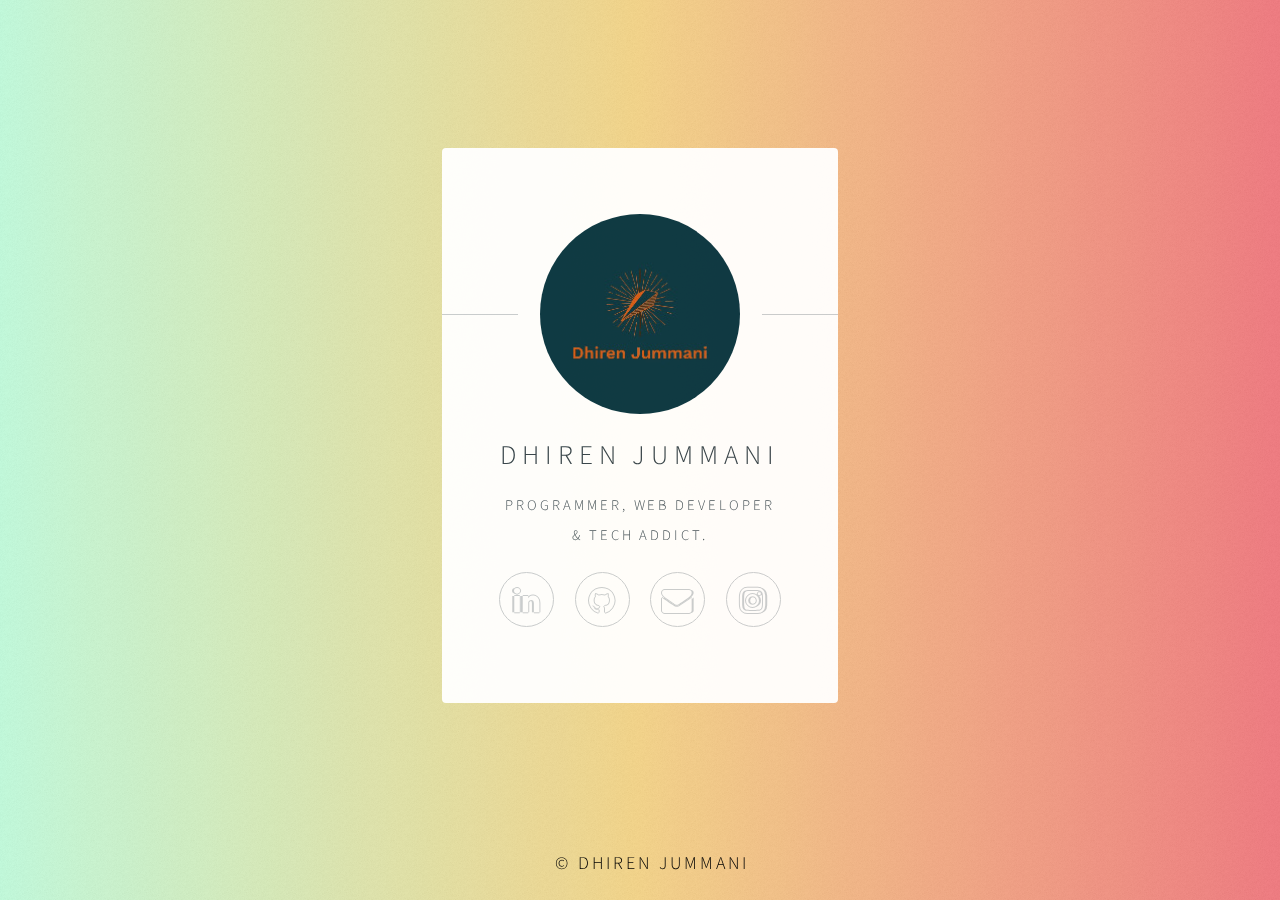
<file: index.html>
<!DOCTYPE HTML>
<html>

<meta http-equiv="content-type" content="text/html;charset=utf-8" />
<head>
<title>Dhiren Jummani</title>
<meta charset="utf-8" />
<meta name="viewport" content="width=device-width, initial-scale=1" />
<!--[if lte IE 8]><script src="assets/js/html5shiv.js"></script><![endif]-->
<link rel="stylesheet" href="assets/css/main.css" />
<!--[if lte IE 9]><link rel="stylesheet" href="assets/css/ie9.css" /><![endif]-->
<!--[if lte IE 8]><link rel="stylesheet" href="assets/css/ie8.css" /><![endif]-->
<noscript><link rel="stylesheet" href="assets/css/noscript.css" /></noscript>
</head>
<body class="is-loading">

<div id="wrapper">

<section id="main">
<header>
<span class="avatar"><img src="images/avatar.jpg" alt="" style="width:200px;height:200px;" /></span>
<h1>Dhiren Jummani</h1>
<p>Programmer, Web Developer <br> & Tech Addict.</p>
</header>
<footer>
<ul class="icons">
	<li><a href="https://in.linkedin.com/in/dhiren-jummani-ab6336114" class="fa-linkedin">LinkedIn</a></li>
	<li><a href="https://github.com/Dhiren003" class="fa-github">Github</a></li>
	<li><a href="mailto:dhiren.jummani.jhd@gmail.com" class="fa-envelope">Email</a></li>
	<li><a href="https://instagram.com/dj_hero_037" class="fa-instagram">Instagram</a></li>
</ul>
</footer>
</section>

<footer id="footer">
<ul class="copyright">
<li style="color: black; font-size: 18px;">&copy; Dhiren Jummani</li>
</ul>
</footer>
</div>

<!--[if lte IE 8]><script src="assets/js/respond.min.js"></script><![endif]-->
<script></script><script>
				if ('addEventListener' in window) {
					window.addEventListener('load', function() { document.body.className = document.body.className.replace(/\bis-loading\b/, ''); });
					document.body.className += (navigator.userAgent.match(/(MSIE|rv:11\.0)/) ? ' is-ie' : '');
				}
			</script>
</body>
</html>
</file>
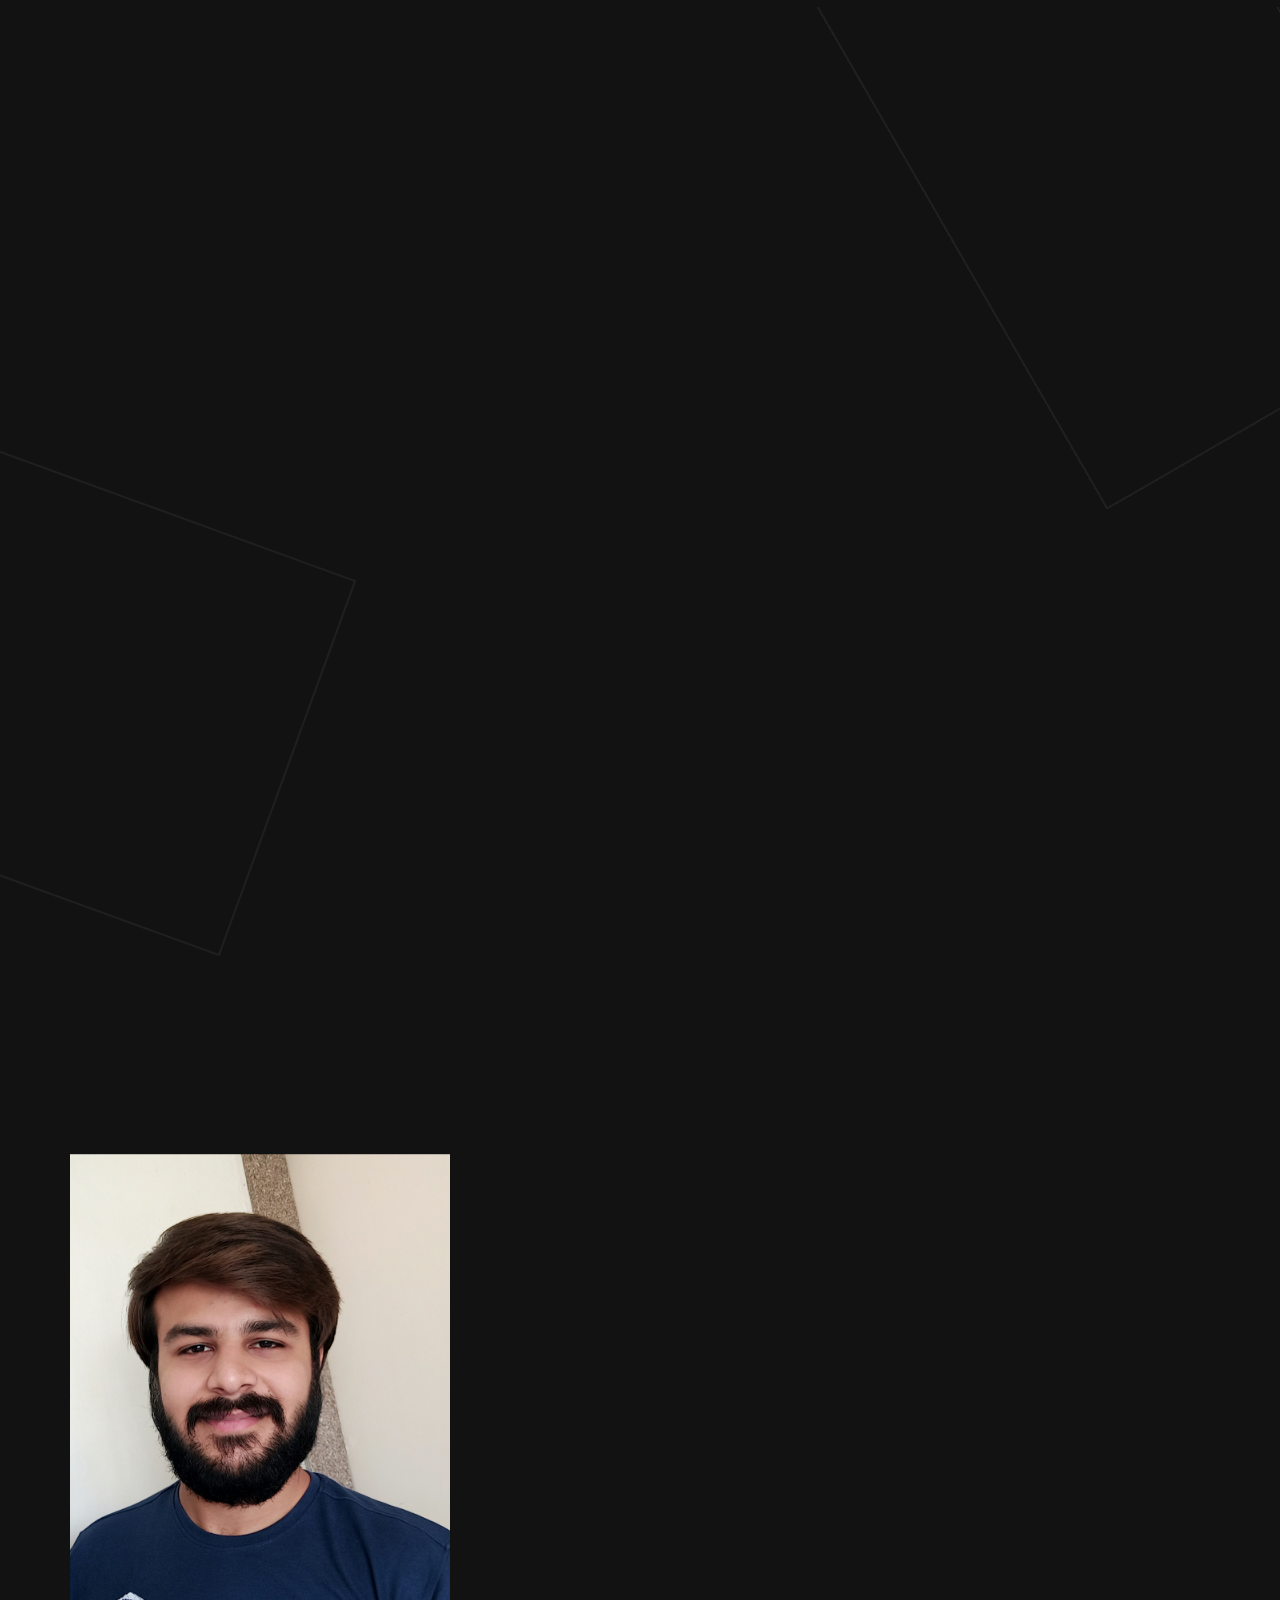
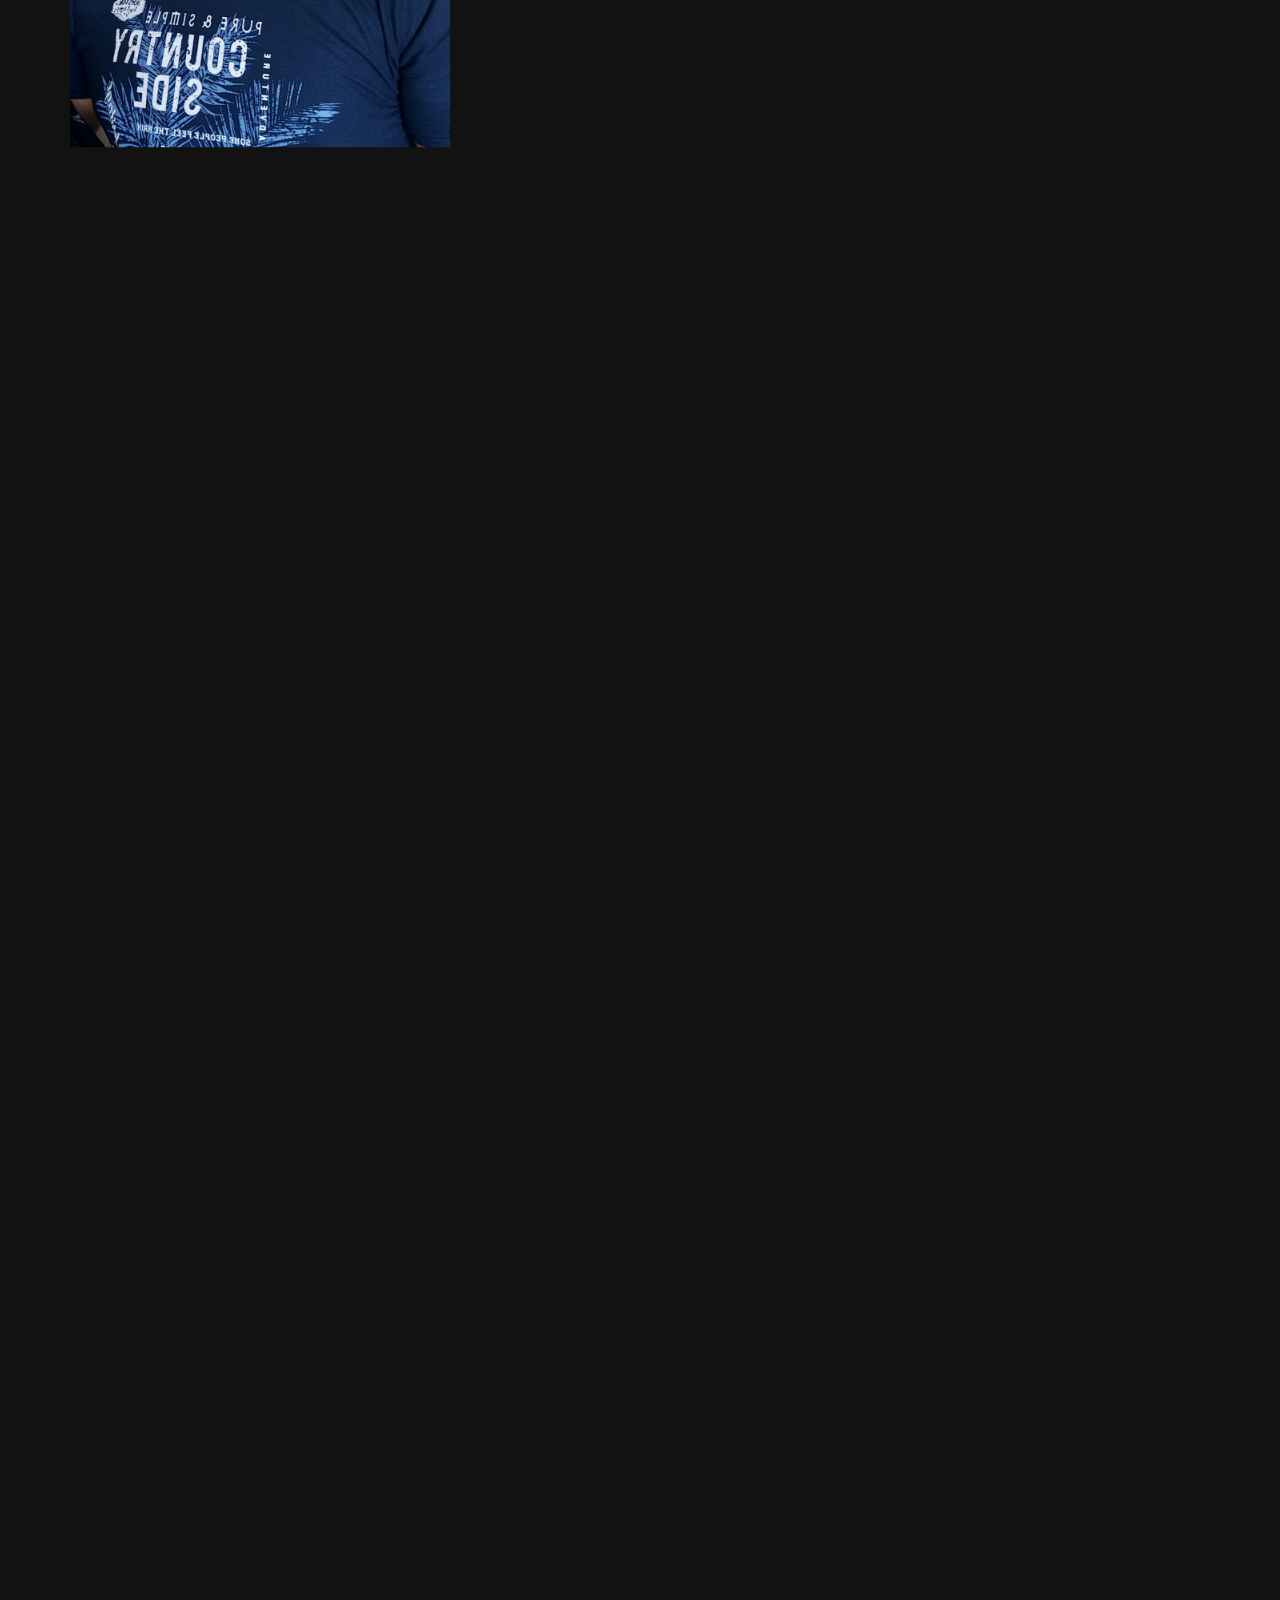
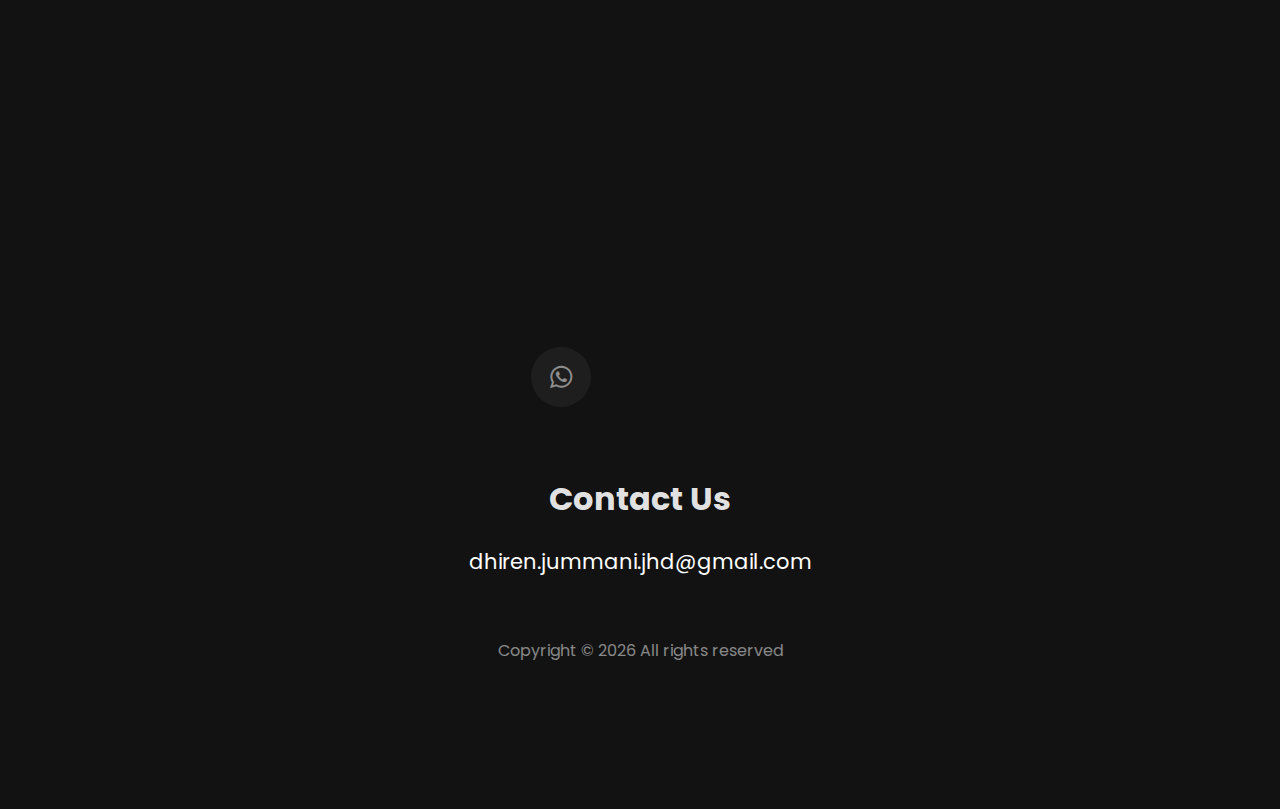
<file: Portfolio/index.html>
<!DOCTYPE html>
<html lang="en">
  <head>
    <title>Home</title>
    <meta charset="utf-8">
    <meta name="viewport" content="width=device-width, initial-scale=1, shrink-to-fit=no">
    <link href="https://fonts.googleapis.com/css?family=Poppins:300,400,700" rel="stylesheet">
    <link rel="stylesheet" href="css/open-iconic-bootstrap.min.css">
    <link rel="stylesheet" href="css/animate.css">
    <link rel="stylesheet" href="css/owl.carousel.min.css">
    <link rel="stylesheet" href="css/owl.theme.default.min.css">
    <link rel="stylesheet" href="css/magnific-popup.css">
    <link rel="stylesheet" href="css/ionicons.min.css">
    <link rel="stylesheet" href="css/bootstrap-datepicker.css">
    <link rel="stylesheet" href="css/jquery.timepicker.css">
    <link rel="stylesheet" href="css/flaticon.css">
    <link rel="stylesheet" href="css/icomoon.css">
    <link rel="stylesheet" href="css/style.css">
  </head>
  <body>

    <div class="KW_progressContainer">
      <div class="KW_progressBar">

      </div>
    </div>
    <div class="page">    
    <div id="colorlib-page">
      <header>
        <div class="container">
          <div class="row">
            <div class="col-md-12">
              <div class="colorlib-navbar-brand">
                <a class="colorlib-logo" href="index.html"><span class="logo-img" style="background-image: url(images/small_dp-min.JPG);"></span>Dhiren Jummani</a>
              </div>
            </div>
          </div>
        </div>
      </header>
    
      <section class="home-slider owl-carousel js-fullheight">
        <div class="slider-item js-fullheight">
          <div class="overlay"></div>
          <div class="container">
            <div class="row slider-text align-items-center text-center justify-content-center" data-scrollax-parent="true">
              <div class="col-md-12 ftco-animate" data-scrollax=" properties: { translateY: '70%' }">
                <p><a href="#" class="scroll">Hello! I'm</a></p>
                <h1 class="mb-3" data-scrollax="properties: { translateY: '30%', opacity: 1.6 }">Dhiren Jummani</h1>
              </div>
            </div>
          </div>
        </div>

        <div class="slider-item js-fullheight">
          <div class="overlay"></div>
          <div class="container">
            <div class="row slider-text align-items-center text-center justify-content-center" data-scrollax-parent="true">
              <div class="col-md-12 ftco-animate" data-scrollax=" properties: { translateY: '70%' }">
                <p><a href="#" class="scroll">I'm from Surat</a></p>
                <h1 class="mb-3" data-scrollax="properties: {translateY: '30%', opacity: 1.6}">A Web Developer</h1>
              </div>
            </div>
          </div>
        </div>
      </section>
      <!-- END slider -->

      <section class="ftco-section about-section">
        <div class="container">
          <div class="row d-flex my-5" data-scrollax-parent="true">
            <div class="col-md-4 author-img" style="background-image: url(images/main_dp-min.JPG);" data-scrollax=" properties: { translateY: '-70%'}"></div>
            <div class="col-md-2"></div>
            <div class="col-md-6 wrap ftco-animate">
              <div class="about-desc">
                <h1 class="bold-text">About</h1>
                <div class="p-5">
                  <h2 class="mb-5">Hi! I'm Dhiren Jummani</h2>
                  <p>Far far away, behind the word mountains, far from the countries Vokalia and Consonantia, there live the blind texts. Separated they live in.</p>
                  <p><a href="DJ_RESUME.pdf" download="DJ_RESUME" target="_blank" class="about-desc1">Checkout my resume</a></p>
                  <ul class="ftco-footer-social list-unstyled mt-4">
                    <li><a href="https://www.github.com/Dhiren003"><span class="icon-github"></span></a></li>
                    <li><a href="https://wa.me/919574708867"><span class="icon-whatsapp"></span></a></li>
                    <li><a href="https://fb.me/Dhiren037"><span class="icon-facebook"></span></a></li>
                    <li><a href="https://www.instagram.com/dj_hero_037"><span class="icon-instagram"></span></a></li>
                    <li><a href="https://www.linkedin.com/in/dhiren-jummani-ab6336114"><span class="icon-linkedin"></span></a></li>
                    <li><a href="https://www.hackerrank.com/DJ_HERO"><span class="icon-h-square"></span></a></li>
                  </ul>
                  <h5>Contact me here!</h5>
                  <p>Email: <a href="mailto:dhiren.jummani.jhd@gmail.com" class="about-desc1">dhiren.jummani.jhd@gmail.com</a></p>
                  <p>Phone: <a href="tel:+91 95747 08867" class="about-desc1">+91 95747 08867</a></p>
                </div>
              </div>
            </div>
          </div>

        		<div class="exp mt-5 ftco-animate">
          			<h2 class="mb-4">Experience</h2>
                <div class="exp-wrap py-4">
          				<div class="desc">
	          				<h4>Web Developer <span> - Solwin Infotech</span> </h4>
	          				<p class="location">Surat</p>
          				</div>
          				<div class="year">
          					<p>2021 - 2024</p>
          				</div>
          			</div>

          			<div class="exp-wrap py-4">
          				<div class="desc">
	          				<h4>Intern <span> - D-Link India Ltd.</span> </h4>
	          				<p class="location">Maharashtra</p>
          				</div>
          				<div class="year">
          					<p>2019 - 2020</p>
          				</div>
          			</div>

          			<div class="exp-wrap py-4">
          				<div class="desc">
	          				<h4>Lead Web Developer <span> - Visvesmruti 2019</span> </h4>
	          				<p class="location">RNGPIT - Bardoli</p>
          				</div>
          				<div class="year">
          					<p>2019 - 2020</p>
          				</div>
          			</div>

          			<div class="exp-wrap py-4">
          				<div class="desc">
	          				<h4>Developer Student Club Community Core Member <span> - DSC RNGPIT</span> </h4>
	          				<p class="location">RNGPIT - Bardoli</p>
          				</div>
          				<div class="year">
          					<p>2019 - 2020</p>
          				</div>
          			</div>
          			
          			<div class="exp-wrap py-4">
          				<div class="desc">
	          				<h4>College Ambassador <span> - IIT Bombay</span> </h4>
	          				<p class="location">RNGPIT - Bardoli</p>
          				</div>
          				<div class="year">
          					<p>2019 - 2020</p>
          				</div>
          			</div>

          			<div class="exp-wrap py-4">
          				<div class="desc">
	          				<h4>Lead Web/App Developer <span> - Visvesmruti 2018</span> </h4>
	          				<p class="location">RNGPIT - Bardoli</p>
          				</div>
          				<div class="year">
          					<p>2018 - 2019</p>
          				</div>
          			</div>
          		<div class="exp mt-5 ftco-animate">
          			<h2 class="mb-4">Education</h2>
          			<div class="exp-wrap py-4">
          				<div class="desc">
	          				<h4>Bacheclor of Engineering in Computer Science<span> - RNGPIT</span> </h4>
	          				<p class="location">Bardoli - Surat</p>
          				</div>
          				<div class="year">
          					<p>2017 - 2020</p>
          				</div>
          			</div>

          			<div class="exp-wrap py-4">
          				<div class="desc">
	          				<h4>Diploma in Computer Engineering<span> - JHDP</span> </h4>
	          				<p class="location">Palsana - Surat</p>
          				</div>
          				<div class="year">
          					<p>2014 - 2017</p>
          				</div>
          			</div>

          			<div class="exp-wrap py-4">
          				<div class="desc">
	          				<h4>SSC (10th Board) <span> - LPSV</span> </h4>
	          				<p class="location">Surat</p>
          				</div>
          				<div class="year">
          					<p>2014 - 2015</p>
          				</div>
          			</div>
          		</div>

          	<div class="row mt-5 flex-column ftco-animate">
          		<div class="col-md-8">
          			<h2 class="mb-4">My Skills</h2>
          		</div>
          					<div class="col-md-6 animate-box">
								<div class="progress-wrap">
									<h4>C/C++</h4>
									<div class="progress">
									 	<div class="progress-bar color-1" role="progressbar" aria-valuenow="75"
									  	aria-valuemin="0" aria-valuemax="100" style="width:75%">
									    <span>75%</span>
									  	</div>
									</div>
								</div>
							</div>

          					<div class="col-md-6 animate-box">
								<div class="progress-wrap">
									<h4>HTML</h4>
									<div class="progress">
									 	<div class="progress-bar color-1" role="progressbar" aria-valuenow="80"
									  	aria-valuemin="0" aria-valuemax="100" style="width:80%">
									    <span>80%</span>
									  	</div>
									</div>
								</div>
							</div>
							<div class="col-md-6 animate-box" data-animate-effect="fadeInRight">
								<div class="progress-wrap">
									<h4>CSS</h4>
									<div class="progress">
									 	<div class="progress-bar color-1" role="progressbar" aria-valuenow="80"
									  	aria-valuemin="0" aria-valuemax="100" style="width:80%">
									    <span>80%</span>
									  	</div>
									</div>
								</div>
							</div>
							<div class="col-md-6 animate-box" data-animate-effect="fadeInRight">
								<div class="progress-wrap">
									<h4>Java</h4>
									<div class="progress">
									 	<div class="progress-bar color-1" role="progressbar" aria-valuenow="60"
									  	aria-valuemin="0" aria-valuemax="100" style="width:60%">
									    <span>60%</span>
									  	</div>
									</div>
								</div>
							</div>
							<div class="col-md-6 animate-box" data-animate-effect="fadeInRight">
								<div class="progress-wrap">
									<h4>SQL</h4>
									<div class="progress">
									 	<div class="progress-bar color-1" role="progressbar" aria-valuenow="75"
									  	aria-valuemin="0" aria-valuemax="100" style="width:75%">
									    <span>75%</span>
									  	</div>
									</div>
								</div>
							</div>
          					<div class="col-md-6 animate-box">
								<div class="progress-wrap">
									<h4>PHP</h4>
									<div class="progress">
									 	<div class="progress-bar color-1" role="progressbar" aria-valuenow="75"
									  	aria-valuemin="0" aria-valuemax="100" style="width:75%">
									    <span>75%</span>
									  	</div>
									</div>
								</div>
							</div>
							<div class="col-md-6 animate-box" data-animate-effect="fadeInRight">
								<div class="progress-wrap">
									<h4>Javascript</h4>
									<div class="progress">
									 	<div class="progress-bar color-1" role="progressbar" aria-valuenow="65"
									  	aria-valuemin="0" aria-valuemax="100" style="width:65%">
									    <span>65%</span>
									  	</div>
									</div>
								</div>
							</div>
              <div class="col-md-6 animate-box">
								<div class="progress-wrap">
									<h4>WordPress</h4>
									<div class="progress">
									 	<div class="progress-bar color-1" role="progressbar" aria-valuenow="80"
									  	aria-valuemin="0" aria-valuemax="100" style="width:80%">
									    <span>80%</span>
									  	</div>
									</div>
								</div>
							</div>
							<div class="col-md-6 animate-box" data-animate-effect="fadeInRight">
								<div class="progress-wrap">
									<h4>Python</h4>
									<div class="progress">
									 	<div class="progress-bar color-1" role="progressbar" aria-valuenow="25"
									  	aria-valuemin="0" aria-valuemax="100" style="width:25%">
									    <span>25%</span>
									  	</div>
									</div>
								</div>
							</div>			
          				</div>
          				<div class="exp mt-5 ftco-animate">
          					<h2 class="mb-4">Certificates</h2>
          					<div class="exp-wrap py-4">
          						<div class="desc">
	          						<h4><a href="https://www.hackerrank.com/certificates/5807df11c9ef">Bascis of SQL</a> <span> - Hackerrank</span> </h4>
          						</div>
          					</div>
          					<div class="exp-wrap py-4">
          						<div class="desc">
	          						<h4><a href="https://www.hackerrank.com/certificates/d513e35c283d">Bascis of Java</a> <span> - Hackerrank</span> </h4>
          						</div>
          					</div>
          					<div class="exp-wrap py-4">
          						<div class="desc">
	          						<h4><a href="https://www.coursera.org/account/accomplishments/verify/W3Q4WREMJXWB">SQL for Data Science</a> <span> - Coursera</span> </h4>
          						</div>
          					</div>
          					<div class="exp-wrap py-4">
          						<div class="desc">
	          						<h4><a href="https://www.eduonix.com/certificate/ba973cfd72">The Developers Guide to Python 3 Programming</a> <span> - Eduonix</span> </h4>
          						</div>
          					</div>
          					<div class="exp-wrap py-4">
          						<div class="desc">
	          						<h4><a href="https://www.coursera.org/account/accomplishments/verify/F5BT9W8P4GSL">Google Cloud Platform Fundamentals: Core Infrastructure</a> <span> - Coursera</span> </h4>
          						</div>
          					</div>
          				</div>
					</div>
      			</div>
      </section>

      <section class="ftco-section">
        <div class="container">
          <div class="row justify-content-center mb-5 pb-5">
            <div class="col-md-7 text-center heading-section ftco-animate">
              <span>What i do</span>
              <h2>My services</h2>
            </div>
          </div>
          <div class="row">
            <div class="col-md-4 d-flex align-self-stretch ftco-animate">
              <div class="media block-6 services p-3 py-4 d-block text-center">
                <div class="icon mb-3"><span class="icon-layers"></span></div>
                <div class="media-body">
                  <h3 class="heading">Web App Design</h3>
                  <h3 class="heading">Responsive Design</h3>
                </div>
              </div>      
            </div>
            <div class="col-md-4 d-flex align-self-stretch ftco-animate">
              <div class="media block-6 services p-3 py-4 d-block text-center">
                <div class="icon mb-3"><span class="icon-gears"></span></div>
                <div class="media-body">
                  <h3 class="heading">Product Strategy</h3>
                  <h3 class="heading">Design Sprints</h3>
                </div>
              </div>      
            </div>
            <div class="col-md-4 d-flex align-self-stretch ftco-animate">
              <div class="media block-6 services p-3 py-4 d-block text-center">
                <div class="icon mb-3"><span class="icon-code"></span></div>
                <div class="media-body">
                  <h3 class="heading">Web Development</h3>
                  <h3 class="heading">User Testing</h3>
                </div>
              </div>    
            </div>
          </div>
        </div>
      </section>

      <section class="ftco-section">
        <div class="container">
          <div class="row justify-content-center mb-5 pb-5">
            <div class="col-md-7 text-center heading-section ftco-animate">
              <span>Portfolio</span>
              <h2>Checkout a few of my works</h2>
            </div>
          </div>
          <div class="row no-gutters">
          	<div class="block-3 d-md-flex ftco-animate" data-scrollax-parent="true">
            <a href="https://femsy.mahendrasharma.co/" class="image d-flex justify-content-center align-items-center" style="background-image: url('images/backend.png'); " data-scrollax=" properties: { translateY: '-30%'}">
              <div class="icon d-flex text-center justify-content-center align-items-center">
                <span class="icon-search"></span>
              </div>
            </a>
            <div class="text">
              <h4 class="subheading">Web Application</h4>
              <h2 class="heading">FEMSY - Fest Management System</h2>
              <p>This Website provides the digital platform for any events like Techfest, Workshops, Hackathons, etc. My Final Year Project..!!</p>
              <p><a href="https://github.com/Dhiren003/">View Project</a></p>
            </div>
          </div>

           <div class="block-3 d-md-flex ftco-animate" data-scrollax-parent="true">
            <a href="https://github.com/Dhiren003/Visvesmruti2019-Backend" class="image order-2 d-flex justify-content-center align-items-center" style="background-image: url('images/backend.png'); " data-scrollax=" properties: { translateY: '-30%'}">
              <div class="icon d-flex text-center justify-content-center align-items-center">
                <span class="icon-search"></span>
              </div>
            </a>
            <div class="text order-1">
              <h4 class="subheading">Web Application</h4>
              <h2 class="heading">VS Backend System</h2>
              <p>The Website consists of VSManage App Back-end and Admin Panel which was developed for Visvesmruti 2019 (Technical Festival) held at our college by DSC RNGPIT. </p>
              <p><a href="https://github.com/Dhiren003/Visvesmruti2019-Backend">View Project</a></p>
            </div>
          </div>

          <div class="block-3 d-md-flex ftco-animate" data-scrollax-parent="true">
            <a href="https://play.google.com/store/apps/details?id=tech.visvesmruti.vsmanage" class="image d-flex justify-content-center align-items-center" style="background-image: url('images/vsmanage.png'); " data-scrollax=" properties: { translateY: '-30%'}">
              <div class="icon d-flex text-center justify-content-center align-items-center">
                <span class="icon-search"></span>
              </div>
            </a>
            <div class="text">
              <h4 class="subheading">Android Application</h4>
              <h2 class="heading">VSManage Android App</h2>
              <p>The Android App developed for Visvesmruti 2019 (Technical Festival) held at our college by DSC RNGPIT. </p>
              <p><a href="https://github.com/Dhiren003/Visvesmruti2019-App">View Project</a></p>
            </div>
          </div>

          <div class="block-3 d-md-flex ftco-animate" data-scrollax-parent="true">
            <a href="https://gem.dlink.co.in/" class="image order-2 d-flex justify-content-center align-items-center" style="background-image: url('images/dlinkgem.png'); " data-scrollax=" properties: { translateY: '-30%'}">
              <div class="icon d-flex text-center justify-content-center align-items-center">
                <span class="icon-search"></span>
              </div>
            </a>
            <div class="text order-1">
              <h4 class="subheading">Web Application</h4>
              <h2 class="heading">D-Link GeM Microsite</h2>
              <p>This microsite which helps the resellers associated with the D-Link, who are authorised by the D-Link to sell the D-Link’s products and developed by DSC RNGPIT.</p>
              <p><a href="https://github.com/Dhiren003">View Project</a></p>
            </div>
          </div>
          <div class="block-3 d-md-flex ftco-animate" data-scrollax-parent="true">
            <a href="https://github.com/Dhiren003/WasteConnect" class="image d-flex justify-content-center align-items-center" style="background-image: url('images/wc.png'); " data-scrollax=" properties: { translateY: '-30%'}">
              <div class="icon d-flex text-center justify-content-center align-items-center">
                <span class="icon-search"></span>
              </div>
            </a>
            <div class="text">
              <h4 class="subheading">Web Application</h4>
              <h2 class="heading">Waste Connect Portal</h2>
              <p>This Website is use to segregate the waste through Online and get Rewards from them. Made During Dotslash Hackathon.</p>
              <p><a href="https://github.com/Dhiren003/WasteConnect">View Project</a></p>
            </div>
          </div>
          <div class="block-3 d-md-flex ftco-animate" data-scrollax-parent="true">
            <a href="https://github.com/Dhiren003/NRICELL" class="image order-2 d-flex justify-content-center align-items-center" style="background-image: url('images/backend.png'); " data-scrollax=" properties: { translateY: '-30%'}">
              <div class="icon d-flex text-center justify-content-center align-items-center">
                <span class="icon-search"></span>
              </div>
            </a>
            <div class="text order-1">
              <h4 class="subheading">Web Application</h4>
              <h2 class="heading">NRICELL</h2>
              <p>This Website is used to developed for NRI's of different countries. They will post their queries and solution will be provided.</p>
              <p><a href="https://github.com/Dhiren003/NRICELL">View Project</a></p>
            </div>
          </div>
          <div class="block-3 d-md-flex ftco-animate" data-scrollax-parent="true">
            <a href="http://grievance.fetr.ac.in/" class="image d-flex justify-content-center align-items-center" style="background-image: url('images/backend.png'); " data-scrollax=" properties: { translateY: '-30%'}">
              <div class="icon d-flex text-center justify-content-center align-items-center">
                <span class="icon-search"></span>
              </div>
            </a>
            <div class="text">
              <h4 class="subheading">Web Application</h4>
              <h2 class="heading">Grievance Redressal System</h2>
              <p>This Website is developed for Parents/Students/Faculties to post their queries regarding the college and solution will be provided.</p>
              <p><a href="https://github.com/Dhiren003/GRIEVANCE-REDRESSAL-SYSTEM">View Project</a></p>
            </div>
          </div>
          <div class="block-3 d-md-flex ftco-animate" data-scrollax-parent="true">
            <a href="https://play.google.com/store/apps/details?id=fetr.ac.in.visvesmruti2018" class="image order-2 d-flex justify-content-center align-items-center" style="background-image: url('images/vs2018.png'); " data-scrollax=" properties: { translateY: '-30%'}">
              <div class="icon d-flex text-center justify-content-center align-items-center">
                <span class="icon-search"></span>
              </div>
            </a>
            <div class="text order-1">
              <h4 class="subheading">Android Application</h4>
              <h2 class="heading">Visvesmruti-18 Android App</h2>
              <p>The Android App developed for Visvesmruti 2018 (Technical Festival) held at our college by DSC RNGPIT.</p>
              <p><a href="https://github.com/Dhiren003/Visvesmruti2018-App">View Project</a></p>
            </div>
          </div>
          <div class="block-3 d-md-flex ftco-animate" data-scrollax-parent="true">
            <a href="https://github.com/Dhiren003/KnowYourCampus" class="image d-flex justify-content-center align-items-center" style="background-image: url('images/kyc.png'); " data-scrollax=" properties: { translateY: '-30%'}">
              <div class="icon d-flex text-center justify-content-center align-items-center">
                <span class="icon-search"></span>
              </div>
            </a>
            <div class="text">
              <h4 class="subheading">Android Application</h4>
              <h2 class="heading">Know Your Campus</h2>
              <p>This Android App is developed to Know About Your College and Download Stuffs like Timetables, Assignments etc. Made During Dotslash Hackathon.</p>
              <p><a href="https://github.com/Dhiren003/KnowYourCampus">View Project</a></p>
            </div>
          </div>
          </div>
        </div>
        </div>
      </section>

      <section class="ftco-section ftco-counter" id="section-counter">
        <div class="container">
          <div class="row justify-content-center mb-5 pb-5">
            <div class="col-md-7 text-center heading-section ftco-animate">
              <span>Portfolio</span>
              <h2>I love to share my achievements</h2>
            </div>
          </div>
          <div class="row d-flex justify-content-start">
            <div class="col-md-5 col-sm-5 counter-wrap ftco-animate">
              <div class="block-18">
                <div class="text">
                  <span class="ftco-label">Clients</span>
                  <strong class="number" data-number="20">0</strong>
                </div>
              </div>
            </div>
          </div>
          <div class="row d-flex justify-content-center">
            <div class="col-md-5 col-sm-5 counter-wrap ftco-animate">
              <div class="block-18">
                <div class="text">
                  <span class="ftco-label">Project done</span>
                  <strong class="number" data-number="25">0</strong>
                </div>
              </div>
            </div>
          </div>
          <div class="row d-flex justify-content-end">
            <div class="col-md-5 counter-wrap ftco-animate">
              <div class="block-18">
                <div class="text">
                  <span class="ftco-label">Cups of coffee</span>
                  <strong class="number" data-number="500">0</strong>
                </div>
              </div>
            </div>
          </div>
        </div>
      </section>
      
      <footer class="ftco-footer ftco-bg-dark ftco-section">
        <div class="container">
          <div class="row mb-5 justify-content-center">
            <div class="col-md-5 text-center">
              <div class="ftco-footer-widget mb-5">
                <ul class="ftco-footer-social list-unstyled">
                  	<li><a href="https://wa.me/919574708867"><span class="icon-whatsapp"></span></a></li>
                    <li class="ftco-animate"><a href="https://www.instagram.com/dj_hero_037"><span class="icon-instagram"></span></a></li>
                    <li class="ftco-animate"><a href="https://www.linkedin.com/in/dhiren-jummani-ab6336114"><span class="icon-linkedin"></span></a></li>
                </ul>
              </div>
              <div class="ftco-footer-widget">
                <h2 class="mb-3">Contact Us</h2>
                <p class="h3 email"><a href="mailto:dhiren.jummani.jhd@gmail.com" style="font-size: 21px;">dhiren.jummani.jhd@gmail.com</a></p>
              </div>
            </div>
          </div>
          <div class="row">
            <div class="col-md-12 text-center">

              <p><!-- Link back to Colorlib can't be removed. Template is licensed under CC BY 3.0. -->
      Copyright &copy; <script>document.write(new Date().getFullYear());</script> All rights reserved
      <!-- Link back to Colorlib can't be removed. Template is licensed under CC BY 3.0. --></p>
            </div>
          </div>
        </div>
      </footer>

      <!-- loader -->
      <div id="ftco-loader" class="show fullscreen"><svg class="circular" width="48px" height="48px"><circle class="path-bg" cx="24" cy="24" r="22" fill="none" stroke-width="4" stroke="#eeeeee"/><circle class="path" cx="24" cy="24" r="22" fill="none" stroke-width="4" stroke-miterlimit="10" stroke="#F96D00"/></svg></div>

      </div>

    </div>


    <script src="js/jquery.min.js"></script>
    <script src="js/jquery-migrate-3.0.1.min.js"></script>
    <script src="js/jquery.easing.1.3.js"></script>
    <script src="js/jquery.waypoints.min.js"></script>
    <script src="js/jquery.stellar.min.js"></script>
    <script src="js/owl.carousel.min.js"></script>
    <script src="js/jquery.magnific-popup.min.js"></script>
    <script src="js/aos.js"></script>
    <script src="js/jquery.animateNumber.min.js"></script>
    <script src="js/scrollax.min.js"></script>
    <script src="js/bootstrap-datepicker.js"></script>
    <script src="js/jquery.timepicker.min.js"></script>
    <script src="js/main.js"></script>
    
  </body>
</html>
</file>
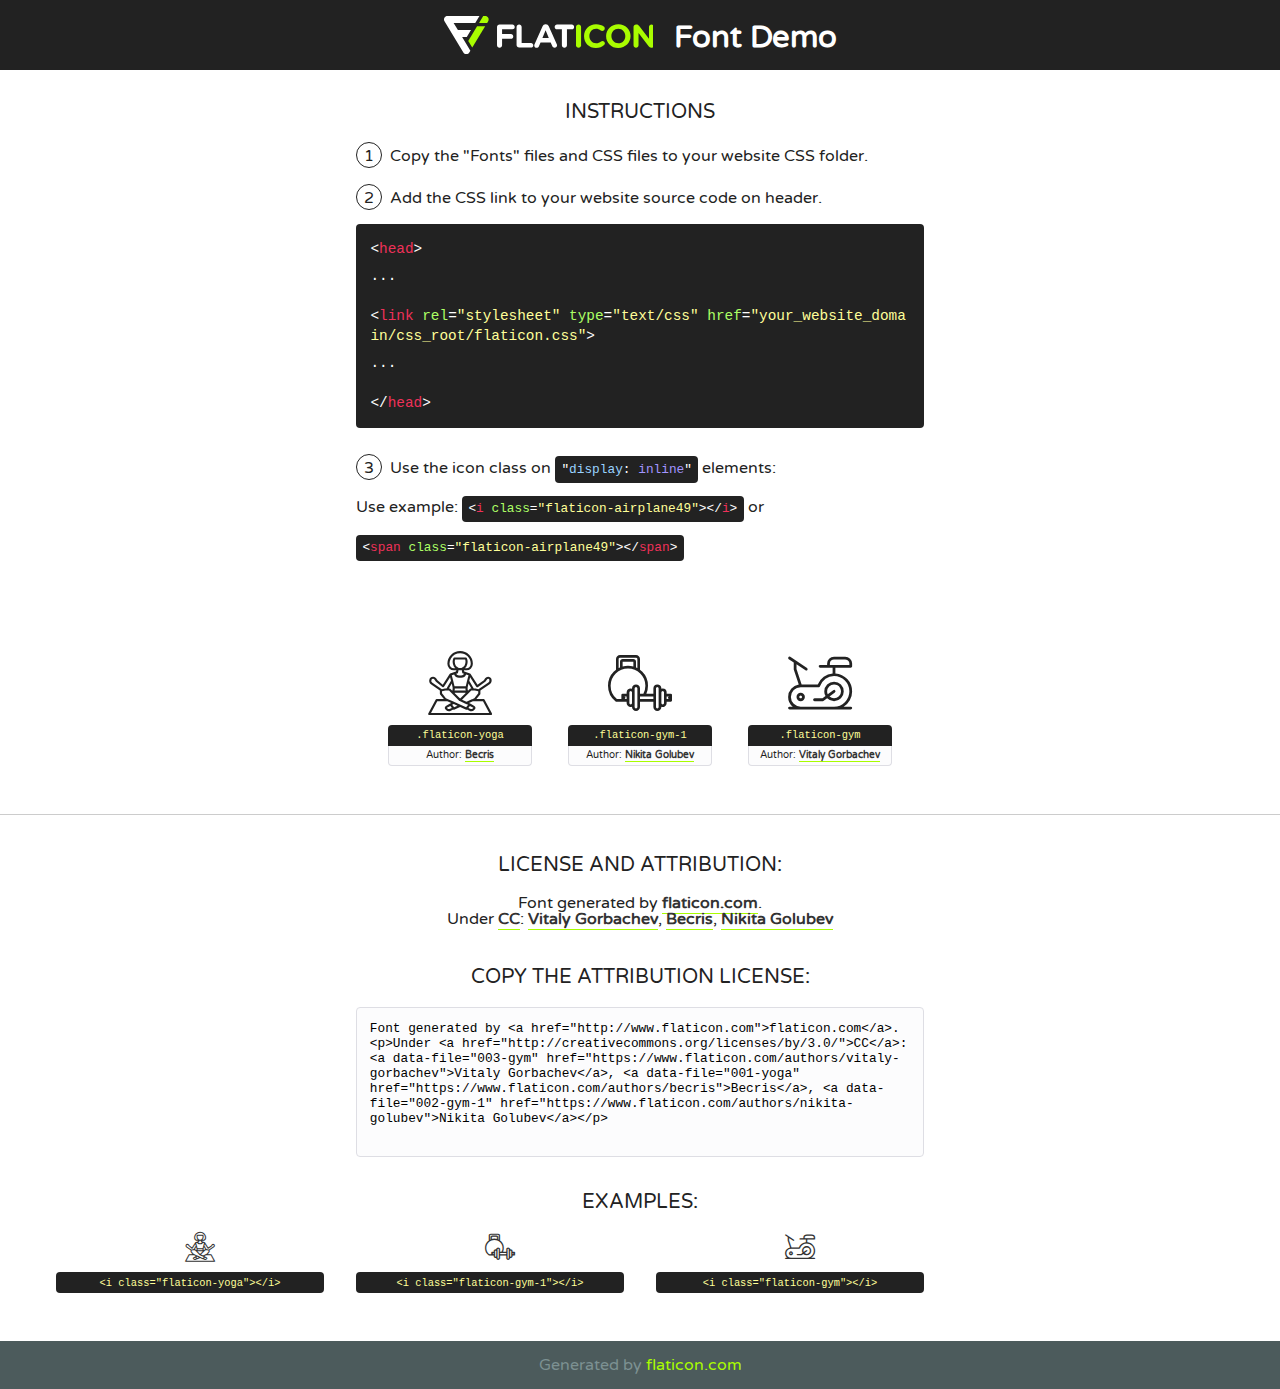
<file: Portfolio/fonts/flaticon/font/flaticon.html>
<!DOCTYPE html>
<!--
  Flaticon icon font: Flaticon
  Creation date: 23/07/2018 14:52
-->
<html>
<!DOCTYPE html>
<html>

<head>
    <title>Flaticon WebFont</title>
    <link href="http://fonts.googleapis.com/css?family=Varela+Round" rel="stylesheet" type="text/css" />
    <link rel="stylesheet" type="text/css" href="flaticon.css">
    <meta charset="UTF-8">
    <style>
    html, body, div, span, applet, object, iframe,
    h1, h2, h3, h4, h5, h6, p, blockquote, pre,
    a, abbr, acronym, address, big, cite, code,
    del, dfn, em, img, ins, kbd, q, s, samp,
    small, strike, strong, sub, sup, tt, var,
    b, u, i, center,
    dl, dt, dd, ol, ul, li,
    fieldset, form, label, legend,
    table, caption, tbody, tfoot, thead, tr, th, td,
    article, aside, canvas, details, embed, 
    figure, figcaption, footer, header, hgroup, 
    menu, nav, output, ruby, section, summary,
    time, mark, audio, video {
        margin: 0;
        padding: 0;
        border: 0;
        font-size: 100%;
        font: inherit;
        vertical-align: baseline;
    }
    /* HTML5 display-role reset for older browsers */
    article, aside, details, figcaption, figure, 
    footer, header, hgroup, menu, nav, section {
        display: block;
    }
    body {
        line-height: 1;
    }
    ol, ul {
        list-style: none;
    }
    blockquote, q {
        quotes: none;
    }
    blockquote:before, blockquote:after,
    q:before, q:after {
        content: '';
        content: none;
    }
    table {
        border-collapse: collapse;
        border-spacing: 0;
    }
    body {
        font-family: 'Varela Round', Helvetica, Arial, sans-serif;
        font-size: 16px;
        color: #222;
    }
    a {
        color: #333;
        border-bottom: 1px solid #a9fd00;
        font-weight: bold;
        text-decoration: none;
    }
    * {
        -moz-box-sizing: border-box;
        -webkit-box-sizing: border-box;
        box-sizing: border-box;
        margin: 0;
        padding: 0;
    }
    [class^="flaticon-"]:before, [class*=" flaticon-"]:before, [class^="flaticon-"]:after, [class*=" flaticon-"]:after {
        font-family: Flaticon;
        font-size: 30px;
        font-style: normal;
        margin-left: 20px;
        color: #333;
    }
    .wrapper {
        max-width: 600px;
        margin: auto;
        padding: 0 1em;
    }
    .title {
        font-size: 1.25em;
        text-align: center;
        margin-bottom: 1em;
        text-transform: uppercase;
    }
    header {
        text-align: center;
        background-color: #222;
        color: #fff;
        padding: 1em;
    }
    header .logo {
        width: 210px;
        height: 38px;
        display: inline-block;
        vertical-align: middle;
        margin-right: 1em;
        border: none;
    }
    header strong {
        font-size: 1.95em;
        font-weight: bold;
        vertical-align: middle;
        margin-top: 5px;
        display: inline-block;
    }
    .demo {
        margin: 2em auto;
        line-height: 1.25em;
    }
    .demo ul li {
        margin-bottom: 1em;
    }
    .demo ul li .num {
        color: #222;
        border-radius: 20px;
        display: inline-block;
        width: 26px;
        padding: 3px;
        height: 26px;
        text-align: center;
        margin-right: 0.5em;
        border: 1px solid #222;
    }
    .demo ul li code {
        background-color: #222;
        border-radius: 4px;
        padding: 0.25em 0.5em;
        display: inline-block;
        color: #fff;
        font-family: Consolas,Monaco,Lucida Console,Liberation Mono,DejaVu Sans Mono,Bitstream Vera Sans Mono,Courier New, monospace;
        font-weight: lighter;
        margin-top: 1em;
        font-size: 0.8em;
        word-break: break-all;
    }
    .demo ul li code.big {
        padding: 1em;
        font-size: 0.9em;
    }
    .demo ul li code .red {
        color: #EF3159;
    }
    .demo ul li code .green {
        color: #ACFF65;
    }
    .demo ul li code .yellow {
        color: #FFFF99;
    }
    .demo ul li code .blue {
        color: #99D3FF;
    }
    .demo ul li code .purple {
        color: #A295FF;
    }
    .demo ul li code .dots {
        margin-top: 0.5em;
        display: block;
    }
    #glyphs {
        border-bottom: 1px solid #ccc;
        padding: 2em 0;
        text-align: center;
    }
    .glyph {
        display: inline-block;
        width: 9em;
        margin: 1em;
        text-align: center;
        vertical-align: top;
        background: #FFF;
    }
    .glyph .glyph-icon {
        padding: 10px;
        display: block;
        font-family:"Flaticon";
        font-size: 64px;
        line-height: 1;
    }
    .glyph .glyph-icon:before {
        font-size: 64px;
        color: #222;
        margin-left: 0;
    }
    .class-name {
        font-size: 0.65em;
        background-color: #222;
        color: #fff;
        border-radius: 4px 4px 0 0;
        padding: 0.5em;
        color: #FFFF99;
        font-family: Consolas,Monaco,Lucida Console,Liberation Mono,DejaVu Sans Mono,Bitstream Vera Sans Mono,Courier New, monospace;
    }
    .author-name {
        font-size: 0.6em;
        background-color: #fcfcfd;
        border: 1px solid #DEDEE4;
        border-top: 0;
        border-radius: 0 0 4px 4px;
        padding: 0.5em;
    }
    .class-name:last-child {
        font-size: 10px;
        color:#888;
    }
    .class-name:last-child a {
        font-size: 10px;
        color:#555;
    }
    .class-name:last-child a:hover {
        color:#a9fd00;
    }
    .glyph > input {
        display: block;
        width: 100px;
        margin: 5px auto;
        text-align: center;
        font-size: 12px;
        cursor: text;
    }
    .glyph > input.icon-input {
        font-family:"Flaticon";
        font-size: 16px;
        margin-bottom: 10px;
    }
    .attribution .title {
        margin-top: 2em;
    }
    .attribution textarea {
        background-color: #fcfcfd;
        padding: 1em;
        border: none;
        box-shadow: none;
        border: 1px solid #DEDEE4;
        border-radius: 4px;
        resize: none;
        width: 100%;
        height: 150px;
        font-size: 0.8em;
        font-family: Consolas,Monaco,Lucida Console,Liberation Mono,DejaVu Sans Mono,Bitstream Vera Sans Mono,Courier New, monospace;
        -webkit-appearance: none;
    }
    .iconsuse {
        margin: 2em auto;
        text-align: center;
        max-width: 1200px;
    }
    .iconsuse:after {
        content: '';
        display: table;
        clear: both;
    }
    .iconsuse .image {
        float: left;
        width: 25%;
        padding: 0 1em;
    }
    .iconsuse .image p {
        margin-bottom: 1em;
    }
    .iconsuse .image span {
        display: block;
        font-size: 0.65em;
        background-color: #222;
        color: #fff;
        border-radius: 4px;
        padding: 0.5em;
        color: #FFFF99;
        margin-top: 1em;
        font-family: Consolas,Monaco,Lucida Console,Liberation Mono,DejaVu Sans Mono,Bitstream Vera Sans Mono,Courier New, monospace;
    }
    #footer {
        text-align: center;
        background-color: #4C5B5C;
        color: #7c9192;
        padding: 1em;
    }
    #footer a {
        border: none;
        color: #a9fd00;
        font-weight: normal;
    }
    @media (max-width: 960px) {
        .iconsuse .image {
            width: 50%;
        }
    }
    @media (max-width: 560px) {
        .iconsuse .image {
            width: 100%;
        }
    }
    </style>
</head>

<body class="characters-off">

    <header>
        <a href="http://www.flaticon.com" target="_blank" class="logo">
            <svg version="1.1" xmlns="http://www.w3.org/2000/svg" xmlns:xlink="http://www.w3.org/1999/xlink" xmlns:a="http://ns.adobe.com/AdobeSVGViewerExtensions/3.0/" viewBox="0 0 560.875 102.036" enable-background="new 0 0 560.875 102.036" xml:space="preserve">
                <defs>
                </defs>
                <g>
                    <g class="letters">
                        <path fill="#ffffff" d="M141.596,29.675c0-3.777,2.985-6.767,6.764-6.767h34.438c3.426,0,6.15,2.728,6.15,6.15
                        c0,3.43-2.724,6.149-6.15,6.149h-27.674v13.091h23.719c3.429,0,6.151,2.724,6.151,6.15c0,3.43-2.723,6.149-6.151,6.149h-23.719
                        v17.574c0,3.773-2.986,6.761-6.764,6.761c-3.779,0-6.764-2.989-6.764-6.761V29.675z"></path>
                        <path fill="#ffffff" d="M193.844,29.149c0-3.781,2.985-6.767,6.764-6.767c3.776,0,6.763,2.985,6.763,6.767v42.957h25.039
                        c3.426,0,6.149,2.726,6.149,6.153c0,3.425-2.723,6.15-6.149,6.15h-31.802c-3.779,0-6.764-2.986-6.764-6.768V29.149z"></path>
                        <path fill="#ffffff" d="M241.891,75.71l21.438-48.407c1.492-3.341,4.215-5.357,7.906-5.357h0.792
                        c3.686,0,6.323,2.017,7.815,5.357l21.439,48.407c0.436,0.967,0.701,1.845,0.701,2.723c0,3.602-2.809,6.501-6.414,6.501
                        c-3.161,0-5.269-1.845-6.499-4.655l-4.132-9.661h-27.059l-4.301,10.102c-1.144,2.631-3.426,4.214-6.237,4.214
                        c-3.517,0-6.24-2.81-6.24-6.325C241.1,77.64,241.451,76.677,241.891,75.71z M279.932,58.666l-8.521-20.297l-8.526,20.297H279.932
                        z"></path>
                        <path fill="#ffffff" d="M314.864,35.387H301.86c-3.429,0-6.239-2.813-6.239-6.238c0-3.429,2.811-6.24,6.239-6.24h39.533
                        c3.426,0,6.237,2.811,6.237,6.24c0,3.425-2.811,6.238-6.237,6.238h-13.001v42.785c0,3.773-2.99,6.761-6.764,6.761
                        c-3.779,0-6.764-2.989-6.764-6.761V35.387z"></path>
                        <path fill="#A9FD00" d="M352.615,29.149c0-3.781,2.985-6.767,6.767-6.767c3.774,0,6.761,2.985,6.761,6.767v49.024
                        c0,3.773-2.987,6.761-6.761,6.761c-3.781,0-6.767-2.989-6.767-6.761V29.149z"></path>
                        <path fill="#A9FD00" d="M374.132,53.836v-0.179c0-17.481,13.178-31.801,32.065-31.801c9.22,0,15.459,2.458,20.557,6.238
                        c1.402,1.054,2.637,2.985,2.637,5.357c0,3.692-2.985,6.59-6.681,6.59c-1.845,0-3.071-0.702-4.044-1.319
                        c-3.776-2.813-7.729-4.393-12.562-4.393c-10.364,0-17.831,8.611-17.831,19.154v0.173c0,10.542,7.291,19.329,17.831,19.329
                        c5.715,0,9.492-1.756,13.359-4.834c1.049-0.874,2.458-1.491,4.039-1.491c3.429,0,6.325,2.813,6.325,6.236
                        c0,2.106-1.056,3.78-2.282,4.834c-5.539,4.834-12.036,7.733-21.878,7.733C387.572,85.464,374.132,71.493,374.132,53.836z"></path>
                        <path fill="#A9FD00" d="M433.009,53.836v-0.179c0-17.481,13.79-31.801,32.766-31.801c18.981,0,32.592,14.143,32.592,31.628v0.173
                        c0,17.483-13.785,31.807-32.769,31.807C446.625,85.464,433.009,71.32,433.009,53.836z M484.224,53.836v-0.179
                        c0-10.539-7.725-19.326-18.626-19.326c-10.893,0-18.449,8.611-18.449,19.154v0.173c0,10.542,7.73,19.329,18.626,19.329
                        C476.676,72.986,484.224,64.378,484.224,53.836z"></path>
                        <path fill="#A9FD00" d="M506.233,29.321c0-3.774,2.99-6.763,6.767-6.763h1.401c3.252,0,5.183,1.583,7.029,3.953l26.093,34.265
                        V29.059c0-3.692,2.99-6.677,6.681-6.677c3.683,0,6.671,2.985,6.671,6.677v48.934c0,3.78-2.987,6.765-6.764,6.765h-0.436
                        c-3.257,0-5.188-1.581-7.034-3.953l-27.056-35.492v32.944c0,3.687-2.985,6.676-6.678,6.676c-3.683,0-6.673-2.989-6.673-6.676
                        V29.321z"></path>
                    </g>
                    <g class="insignia">
                        <path fill="#ffffff" d="M48.372,56.137h12.517l11.156-18.537H37.186L25.688,18.539h57.825L94.668,0H9.271
                        C5.925,0,2.842,1.801,1.198,4.716c-1.644,2.907-1.593,6.482,0.134,9.343l50.38,83.501c1.678,2.781,4.689,4.476,7.938,4.476
                        c3.246,0,6.257-1.695,7.935-4.476l2.898-4.804L48.372,56.137z"></path>
                        <g class="i">
                            <path fill="#A9FD00" d="M93.575,18.539h0.031v0.004l21.652,0.004l2.705-4.488c1.727-2.861,1.778-6.436,0.133-9.343
                            C116.454,1.801,113.371,0,110.026,0h-5.294L93.575,18.539z"></path>
                            <polygon fill="#A9FD00" points="88.291,27.356 64.725,66.486 75.519,84.404 109.942,27.356"></polygon>
                        </g>
                    </g>
                </g>
            </svg>
        </a>
        <strong>Font Demo</strong>
    </header>


    <section class="demo wrapper">

        <p class="title">Instructions</p>

        <ul>
            <li>
                <span class="num">1</span>Copy the "Fonts" files and CSS files to your website CSS folder.
            </li>
            <li>
                <span class="num">2</span>Add the CSS link to your website source code on header.
                <code class="big">
                    &lt;<span class="red">head</span>&gt;
                    <br/><span class="dots">...</span>
                    <br/>&lt;<span class="red">link</span> <span class="green">rel</span>=<span class="yellow">"stylesheet"</span> <span class="green">type</span>=<span class="yellow">"text/css"</span> <span class="green">href</span>=<span class="yellow">"your_website_domain/css_root/flaticon.css"</span>&gt;
                    <br/><span class="dots">...</span>
                    <br/>&lt;/<span class="red">head</span>&gt;
                </code>
            </li>

            <li>
                <p>
                    <span class="num">3</span>Use the icon class on <code>"<span class="blue">display</span>:<span class="purple"> inline</span>"</code> elements:
                    <br />
                    Use example: <code>&lt;<span class="red">i</span> <span class="green">class</span>=<span class="yellow">&quot;flaticon-airplane49&quot;</span>&gt;&lt;/<span class="red">i</span>&gt;</code> or <code>&lt;<span class="red">span</span> <span class="green">class</span>=<span class="yellow">&quot;flaticon-airplane49&quot;</span>&gt;&lt;/<span class="red">span</span>&gt;</code>
            </li>
        </ul>

    </section>




   <section id="glyphs">          
    
      
        <div class="glyph"><div class="glyph-icon flaticon-yoga"></div>
            <div class="class-name">.flaticon-yoga</div>
            <div class="author-name">Author: <a data-file="001-yoga" href="https://www.flaticon.com/authors/becris">Becris</a> </div> 
        </div>        
        
        <div class="glyph"><div class="glyph-icon flaticon-gym-1"></div>
            <div class="class-name">.flaticon-gym-1</div>
            <div class="author-name">Author: <a data-file="002-gym-1" href="https://www.flaticon.com/authors/nikita-golubev">Nikita Golubev</a> </div> 
        </div>        
        
        <div class="glyph"><div class="glyph-icon flaticon-gym"></div>
            <div class="class-name">.flaticon-gym</div>
            <div class="author-name">Author: <a data-file="003-gym" href="https://www.flaticon.com/authors/vitaly-gorbachev">Vitaly Gorbachev</a> </div> 
        </div>        
        

    </section>



    <section class="attribution wrapper"   style="text-align:center;">

      <div class="title">License and attribution:</div><div class="attrDiv">Font generated by <a href="http://www.flaticon.com">flaticon.com</a>. <div><p>Under <a href="http://creativecommons.org/licenses/by/3.0/">CC</a>: <a data-file="003-gym" href="https://www.flaticon.com/authors/vitaly-gorbachev">Vitaly Gorbachev</a>, <a data-file="001-yoga" href="https://www.flaticon.com/authors/becris">Becris</a>, <a data-file="002-gym-1" href="https://www.flaticon.com/authors/nikita-golubev">Nikita Golubev</a></p>  </div>
      </div>
      <div class="title">Copy the Attribution License:</div>

    <textarea onclick="this.focus();this.select();">Font generated by &lt;a href=&quot;http://www.flaticon.com&quot;&gt;flaticon.com&lt;/a&gt;. <p>Under <a href="http://creativecommons.org/licenses/by/3.0/">CC</a>: <a data-file="003-gym" href="https://www.flaticon.com/authors/vitaly-gorbachev">Vitaly Gorbachev</a>, <a data-file="001-yoga" href="https://www.flaticon.com/authors/becris">Becris</a>, <a data-file="002-gym-1" href="https://www.flaticon.com/authors/nikita-golubev">Nikita Golubev</a></p>  
     </textarea>

    </section>

    <section class="iconsuse">

          <div class="title">Examples:</div>            
             
            <div class="image">
                <p>
                    <i class="glyph-icon flaticon-yoga"></i> 
                    <span>&lt;i class=&quot;flaticon-yoga&quot;&gt;&lt;/i&gt;</span>
                </p>
            </div>
            
            <div class="image">
                <p>
                    <i class="glyph-icon flaticon-gym-1"></i> 
                    <span>&lt;i class=&quot;flaticon-gym-1&quot;&gt;&lt;/i&gt;</span>
                </p>
            </div>
            
            <div class="image">
                <p>
                    <i class="glyph-icon flaticon-gym"></i> 
                    <span>&lt;i class=&quot;flaticon-gym&quot;&gt;&lt;/i&gt;</span>
                </p>
            </div>
                       
        </div>
                            
    </section>

<div id="footer">
    <div>Generated by <a href="http://www.flaticon.com">flaticon.com</a>
    </div>
</div>



</body>
</html>
</file>
<file: assets/css/noscript.css>
/* Basic */

body:after {
	display: none;
}

/* Main */

#main {
	-moz-transform: none !important;
	-webkit-transform: none !important;
	-ms-transform: none !important;
	transform: none !important;
	opacity: 1 !important;
}
</file>
<file: Portfolio/css/flaticon.css>
/*
    Flaticon icon font: Flaticon
    Creation date: 23/07/2018 14:52
    */

@font-face {
  font-family: "Flaticon";
  src: url("../fonts/flaticon/font/Flaticon.eot");
  src: url("../fonts/flaticon/font/Flaticon.eot?#iefix") format("embedded-opentype"),
       url("../fonts/flaticon/font/Flaticon.woff") format("woff"),
       url("../fonts/flaticon/font/Flaticon.ttf") format("truetype"),
       url("../fonts/flaticon/font/Flaticon.svg#Flaticon") format("svg");
  font-weight: normal;
  font-style: normal;
}

@media screen and (-webkit-min-device-pixel-ratio:0) {
  @font-face {
    font-family: "Flaticon";
    src: url("../fonts/flaticon/font/Flaticon.svg#Flaticon") format("svg");
  }
}

[class^="flaticon-"]:before, [class*=" flaticon-"]:before,
[class^="flaticon-"]:after, [class*=" flaticon-"]:after {   
  font-family: Flaticon;
  font-style: normal;
  font-weight: normal;
  font-variant: normal;
  text-transform: none;
  line-height: 1;

  /* Better Font Rendering =========== */
  -webkit-font-smoothing: antialiased;
  -moz-osx-font-smoothing: grayscale;
}

.flaticon-yoga:before { content: "\f100"; }
.flaticon-gym-1:before { content: "\f101"; }
.flaticon-gym:before { content: "\f102"; }
</file>
<file: Portfolio/css/icomoon.css>
@font-face {
  font-family: 'icomoon';
  src:  url('../fonts/icomoon/icomoon.eot?6tt51o');
  src:  url('../fonts/icomoon/icomoon.eot?6tt51o#iefix') format('embedded-opentype'),
    url('../fonts/icomoon/icomoon.ttf?6tt51o') format('truetype'),
    url('../fonts/icomoon/icomoon.woff?6tt51o') format('woff'),
    url('../fonts/icomoon/icomoon.svg?6tt51o#icomoon') format('svg');
  font-weight: normal;
  font-style: normal;
}

[class^="icon-"], [class*=" icon-"] {
  /* use !important to prevent issues with browser extensions that change fonts */
  font-family: 'icomoon' !important;
  speak: none;
  font-style: normal;
  font-weight: normal;
  font-variant: normal;
  text-transform: none;
  line-height: 1;

  /* Better Font Rendering =========== */
  -webkit-font-smoothing: antialiased;
  -moz-osx-font-smoothing: grayscale;
}

.icon-asterisk:before {
  content: "\f069";
}
.icon-plus:before {
  content: "\f067";
}
.icon-question:before {
  content: "\f128";
}
.icon-minus:before {
  content: "\f068";
}
.icon-glass:before {
  content: "\f000";
}
.icon-music:before {
  content: "\f001";
}
.icon-search:before {
  content: "\f002";
}
.icon-envelope-o:before {
  content: "\f003";
}
.icon-heart:before {
  content: "\f004";
}
.icon-star:before {
  content: "\f005";
}
.icon-star-o:before {
  content: "\f006";
}
.icon-user:before {
  content: "\f007";
}
.icon-film:before {
  content: "\f008";
}
.icon-th-large:before {
  content: "\f009";
}
.icon-th:before {
  content: "\f00a";
}
.icon-th-list:before {
  content: "\f00b";
}
.icon-check:before {
  content: "\f00c";
}
.icon-close:before {
  content: "\f00d";
}
.icon-remove:before {
  content: "\f00d";
}
.icon-times:before {
  content: "\f00d";
}
.icon-search-plus:before {
  content: "\f00e";
}
.icon-search-minus:before {
  content: "\f010";
}
.icon-power-off:before {
  content: "\f011";
}
.icon-signal:before {
  content: "\f012";
}
.icon-cog:before {
  content: "\f013";
}
.icon-gear:before {
  content: "\f013";
}
.icon-trash-o:before {
  content: "\f014";
}
.icon-home:before {
  content: "\f015";
}
.icon-file-o:before {
  content: "\f016";
}
.icon-clock-o:before {
  content: "\f017";
}
.icon-road:before {
  content: "\f018";
}
.icon-download:before {
  content: "\f019";
}
.icon-arrow-circle-o-down:before {
  content: "\f01a";
}
.icon-arrow-circle-o-up:before {
  content: "\f01b";
}
.icon-inbox:before {
  content: "\f01c";
}
.icon-play-circle-o:before {
  content: "\f01d";
}
.icon-repeat:before {
  content: "\f01e";
}
.icon-rotate-right:before {
  content: "\f01e";
}
.icon-refresh:before {
  content: "\f021";
}
.icon-list-alt:before {
  content: "\f022";
}
.icon-lock:before {
  content: "\f023";
}
.icon-flag:before {
  content: "\f024";
}
.icon-headphones:before {
  content: "\f025";
}
.icon-volume-off:before {
  content: "\f026";
}
.icon-volume-down:before {
  content: "\f027";
}
.icon-volume-up:before {
  content: "\f028";
}
.icon-qrcode:before {
  content: "\f029";
}
.icon-barcode:before {
  content: "\f02a";
}
.icon-tag:before {
  content: "\f02b";
}
.icon-tags:before {
  content: "\f02c";
}
.icon-book:before {
  content: "\f02d";
}
.icon-bookmark:before {
  content: "\f02e";
}
.icon-print:before {
  content: "\f02f";
}
.icon-camera:before {
  content: "\f030";
}
.icon-font:before {
  content: "\f031";
}
.icon-bold:before {
  content: "\f032";
}
.icon-italic:before {
  content: "\f033";
}
.icon-text-height:before {
  content: "\f034";
}
.icon-text-width:before {
  content: "\f035";
}
.icon-align-left:before {
  content: "\f036";
}
.icon-align-center:before {
  content: "\f037";
}
.icon-align-right:before {
  content: "\f038";
}
.icon-align-justify:before {
  content: "\f039";
}
.icon-list:before {
  content: "\f03a";
}
.icon-dedent:before {
  content: "\f03b";
}
.icon-outdent:before {
  content: "\f03b";
}
.icon-indent:before {
  content: "\f03c";
}
.icon-video-camera:before {
  content: "\f03d";
}
.icon-image:before {
  content: "\f03e";
}
.icon-photo:before {
  content: "\f03e";
}
.icon-picture-o:before {
  content: "\f03e";
}
.icon-pencil:before {
  content: "\f040";
}
.icon-map-marker:before {
  content: "\f041";
}
.icon-adjust:before {
  content: "\f042";
}
.icon-tint:before {
  content: "\f043";
}
.icon-edit:before {
  content: "\f044";
}
.icon-pencil-square-o:before {
  content: "\f044";
}
.icon-share-square-o:before {
  content: "\f045";
}
.icon-check-square-o:before {
  content: "\f046";
}
.icon-arrows:before {
  content: "\f047";
}
.icon-step-backward:before {
  content: "\f048";
}
.icon-fast-backward:before {
  content: "\f049";
}
.icon-backward:before {
  content: "\f04a";
}
.icon-play:before {
  content: "\f04b";
}
.icon-pause:before {
  content: "\f04c";
}
.icon-stop:before {
  content: "\f04d";
}
.icon-forward:before {
  content: "\f04e";
}
.icon-fast-forward:before {
  content: "\f050";
}
.icon-step-forward:before {
  content: "\f051";
}
.icon-eject:before {
  content: "\f052";
}
.icon-chevron-left:before {
  content: "\f053";
}
.icon-chevron-right:before {
  content: "\f054";
}
.icon-plus-circle:before {
  content: "\f055";
}
.icon-minus-circle:before {
  content: "\f056";
}
.icon-times-circle:before {
  content: "\f057";
}
.icon-check-circle:before {
  content: "\f058";
}
.icon-question-circle:before {
  content: "\f059";
}
.icon-info-circle:before {
  content: "\f05a";
}
.icon-crosshairs:before {
  content: "\f05b";
}
.icon-times-circle-o:before {
  content: "\f05c";
}
.icon-check-circle-o:before {
  content: "\f05d";
}
.icon-ban:before {
  content: "\f05e";
}
.icon-arrow-left:before {
  content: "\f060";
}
.icon-arrow-right:before {
  content: "\f061";
}
.icon-arrow-up:before {
  content: "\f062";
}
.icon-arrow-down:before {
  content: "\f063";
}
.icon-mail-forward:before {
  content: "\f064";
}
.icon-share:before {
  content: "\f064";
}
.icon-expand:before {
  content: "\f065";
}
.icon-compress:before {
  content: "\f066";
}
.icon-exclamation-circle:before {
  content: "\f06a";
}
.icon-gift:before {
  content: "\f06b";
}
.icon-leaf:before {
  content: "\f06c";
}
.icon-fire:before {
  content: "\f06d";
}
.icon-eye:before {
  content: "\f06e";
}
.icon-eye-slash:before {
  content: "\f070";
}
.icon-exclamation-triangle:before {
  content: "\f071";
}
.icon-warning:before {
  content: "\f071";
}
.icon-plane:before {
  content: "\f072";
}
.icon-calendar:before {
  content: "\f073";
}
.icon-random:before {
  content: "\f074";
}
.icon-comment:before {
  content: "\f075";
}
.icon-magnet:before {
  content: "\f076";
}
.icon-chevron-up:before {
  content: "\f077";
}
.icon-chevron-down:before {
  content: "\f078";
}
.icon-retweet:before {
  content: "\f079";
}
.icon-shopping-cart:before {
  content: "\f07a";
}
.icon-folder:before {
  content: "\f07b";
}
.icon-folder-open:before {
  content: "\f07c";
}
.icon-arrows-v:before {
  content: "\f07d";
}
.icon-arrows-h:before {
  content: "\f07e";
}
.icon-bar-chart:before {
  content: "\f080";
}
.icon-bar-chart-o:before {
  content: "\f080";
}
.icon-twitter-square:before {
  content: "\f081";
}
.icon-facebook-square:before {
  content: "\f082";
}
.icon-camera-retro:before {
  content: "\f083";
}
.icon-key:before {
  content: "\f084";
}
.icon-cogs:before {
  content: "\f085";
}
.icon-gears:before {
  content: "\f085";
}
.icon-comments:before {
  content: "\f086";
}
.icon-thumbs-o-up:before {
  content: "\f087";
}
.icon-thumbs-o-down:before {
  content: "\f088";
}
.icon-star-half:before {
  content: "\f089";
}
.icon-heart-o:before {
  content: "\f08a";
}
.icon-sign-out:before {
  content: "\f08b";
}
.icon-linkedin-square:before {
  content: "\f08c";
}
.icon-thumb-tack:before {
  content: "\f08d";
}
.icon-external-link:before {
  content: "\f08e";
}
.icon-sign-in:before {
  content: "\f090";
}
.icon-trophy:before {
  content: "\f091";
}
.icon-github-square:before {
  content: "\f092";
}
.icon-upload:before {
  content: "\f093";
}
.icon-lemon-o:before {
  content: "\f094";
}
.icon-phone:before {
  content: "\f095";
}
.icon-square-o:before {
  content: "\f096";
}
.icon-bookmark-o:before {
  content: "\f097";
}
.icon-phone-square:before {
  content: "\f098";
}
.icon-twitter:before {
  content: "\f099";
}
.icon-facebook:before {
  content: "\f09a";
}
.icon-facebook-f:before {
  content: "\f09a";
}
.icon-github:before {
  content: "\f09b";
}
.icon-unlock:before {
  content: "\f09c";
}
.icon-credit-card:before {
  content: "\f09d";
}
.icon-feed:before {
  content: "\f09e";
}
.icon-rss:before {
  content: "\f09e";
}
.icon-hdd-o:before {
  content: "\f0a0";
}
.icon-bullhorn:before {
  content: "\f0a1";
}
.icon-bell-o:before {
  content: "\f0a2";
}
.icon-certificate:before {
  content: "\f0a3";
}
.icon-hand-o-right:before {
  content: "\f0a4";
}
.icon-hand-o-left:before {
  content: "\f0a5";
}
.icon-hand-o-up:before {
  content: "\f0a6";
}
.icon-hand-o-down:before {
  content: "\f0a7";
}
.icon-arrow-circle-left:before {
  content: "\f0a8";
}
.icon-arrow-circle-right:before {
  content: "\f0a9";
}
.icon-arrow-circle-up:before {
  content: "\f0aa";
}
.icon-arrow-circle-down:before {
  content: "\f0ab";
}
.icon-globe:before {
  content: "\f0ac";
}
.icon-wrench:before {
  content: "\f0ad";
}
.icon-tasks:before {
  content: "\f0ae";
}
.icon-filter:before {
  content: "\f0b0";
}
.icon-briefcase:before {
  content: "\f0b1";
}
.icon-arrows-alt:before {
  content: "\f0b2";
}
.icon-group:before {
  content: "\f0c0";
}
.icon-users:before {
  content: "\f0c0";
}
.icon-chain:before {
  content: "\f0c1";
}
.icon-link:before {
  content: "\f0c1";
}
.icon-cloud:before {
  content: "\f0c2";
}
.icon-flask:before {
  content: "\f0c3";
}
.icon-cut:before {
  content: "\f0c4";
}
.icon-scissors:before {
  content: "\f0c4";
}
.icon-copy:before {
  content: "\f0c5";
}
.icon-files-o:before {
  content: "\f0c5";
}
.icon-paperclip:before {
  content: "\f0c6";
}
.icon-floppy-o:before {
  content: "\f0c7";
}
.icon-save:before {
  content: "\f0c7";
}
.icon-square:before {
  content: "\f0c8";
}
.icon-bars:before {
  content: "\f0c9";
}
.icon-navicon:before {
  content: "\f0c9";
}
.icon-reorder:before {
  content: "\f0c9";
}
.icon-list-ul:before {
  content: "\f0ca";
}
.icon-list-ol:before {
  content: "\f0cb";
}
.icon-strikethrough:before {
  content: "\f0cc";
}
.icon-underline:before {
  content: "\f0cd";
}
.icon-table:before {
  content: "\f0ce";
}
.icon-magic:before {
  content: "\f0d0";
}
.icon-truck:before {
  content: "\f0d1";
}
.icon-pinterest:before {
  content: "\f0d2";
}
.icon-pinterest-square:before {
  content: "\f0d3";
}
.icon-google-plus-square:before {
  content: "\f0d4";
}
.icon-google-plus:before {
  content: "\f0d5";
}
.icon-money:before {
  content: "\f0d6";
}
.icon-caret-down:before {
  content: "\f0d7";
}
.icon-caret-up:before {
  content: "\f0d8";
}
.icon-caret-left:before {
  content: "\f0d9";
}
.icon-caret-right:before {
  content: "\f0da";
}
.icon-columns:before {
  content: "\f0db";
}
.icon-sort:before {
  content: "\f0dc";
}
.icon-unsorted:before {
  content: "\f0dc";
}
.icon-sort-desc:before {
  content: "\f0dd";
}
.icon-sort-down:before {
  content: "\f0dd";
}
.icon-sort-asc:before {
  content: "\f0de";
}
.icon-sort-up:before {
  content: "\f0de";
}
.icon-envelope:before {
  content: "\f0e0";
}
.icon-linkedin:before {
  content: "\f0e1";
}
.icon-rotate-left:before {
  content: "\f0e2";
}
.icon-undo:before {
  content: "\f0e2";
}
.icon-gavel:before {
  content: "\f0e3";
}
.icon-legal:before {
  content: "\f0e3";
}
.icon-dashboard:before {
  content: "\f0e4";
}
.icon-tachometer:before {
  content: "\f0e4";
}
.icon-comment-o:before {
  content: "\f0e5";
}
.icon-comments-o:before {
  content: "\f0e6";
}
.icon-bolt:before {
  content: "\f0e7";
}
.icon-flash:before {
  content: "\f0e7";
}
.icon-sitemap:before {
  content: "\f0e8";
}
.icon-umbrella:before {
  content: "\f0e9";
}
.icon-clipboard:before {
  content: "\f0ea";
}
.icon-paste:before {
  content: "\f0ea";
}
.icon-lightbulb-o:before {
  content: "\f0eb";
}
.icon-exchange:before {
  content: "\f0ec";
}
.icon-cloud-download:before {
  content: "\f0ed";
}
.icon-cloud-upload:before {
  content: "\f0ee";
}
.icon-user-md:before {
  content: "\f0f0";
}
.icon-stethoscope:before {
  content: "\f0f1";
}
.icon-suitcase:before {
  content: "\f0f2";
}
.icon-bell:before {
  content: "\f0f3";
}
.icon-coffee:before {
  content: "\f0f4";
}
.icon-cutlery:before {
  content: "\f0f5";
}
.icon-file-text-o:before {
  content: "\f0f6";
}
.icon-building-o:before {
  content: "\f0f7";
}
.icon-hospital-o:before {
  content: "\f0f8";
}
.icon-ambulance:before {
  content: "\f0f9";
}
.icon-medkit:before {
  content: "\f0fa";
}
.icon-fighter-jet:before {
  content: "\f0fb";
}
.icon-beer:before {
  content: "\f0fc";
}
.icon-h-square:before {
  content: "\f0fd";
}
.icon-plus-square:before {
  content: "\f0fe";
}
.icon-angle-double-left:before {
  content: "\f100";
}
.icon-angle-double-right:before {
  content: "\f101";
}
.icon-angle-double-up:before {
  content: "\f102";
}
.icon-angle-double-down:before {
  content: "\f103";
}
.icon-angle-left:before {
  content: "\f104";
}
.icon-angle-right:before {
  content: "\f105";
}
.icon-angle-up:before {
  content: "\f106";
}
.icon-angle-down:before {
  content: "\f107";
}
.icon-desktop:before {
  content: "\f108";
}
.icon-laptop:before {
  content: "\f109";
}
.icon-tablet:before {
  content: "\f10a";
}
.icon-mobile:before {
  content: "\f10b";
}
.icon-mobile-phone:before {
  content: "\f10b";
}
.icon-circle-o:before {
  content: "\f10c";
}
.icon-quote-left:before {
  content: "\f10d";
}
.icon-quote-right:before {
  content: "\f10e";
}
.icon-spinner:before {
  content: "\f110";
}
.icon-circle:before {
  content: "\f111";
}
.icon-mail-reply:before {
  content: "\f112";
}
.icon-reply:before {
  content: "\f112";
}
.icon-github-alt:before {
  content: "\f113";
}
.icon-folder-o:before {
  content: "\f114";
}
.icon-folder-open-o:before {
  content: "\f115";
}
.icon-smile-o:before {
  content: "\f118";
}
.icon-frown-o:before {
  content: "\f119";
}
.icon-meh-o:before {
  content: "\f11a";
}
.icon-gamepad:before {
  content: "\f11b";
}
.icon-keyboard-o:before {
  content: "\f11c";
}
.icon-flag-o:before {
  content: "\f11d";
}
.icon-flag-checkered:before {
  content: "\f11e";
}
.icon-terminal:before {
  content: "\f120";
}
.icon-code:before {
  content: "\f121";
}
.icon-mail-reply-all:before {
  content: "\f122";
}
.icon-reply-all:before {
  content: "\f122";
}
.icon-star-half-empty:before {
  content: "\f123";
}
.icon-star-half-full:before {
  content: "\f123";
}
.icon-star-half-o:before {
  content: "\f123";
}
.icon-location-arrow:before {
  content: "\f124";
}
.icon-crop:before {
  content: "\f125";
}
.icon-code-fork:before {
  content: "\f126";
}
.icon-chain-broken:before {
  content: "\f127";
}
.icon-unlink:before {
  content: "\f127";
}
.icon-info:before {
  content: "\f129";
}
.icon-exclamation:before {
  content: "\f12a";
}
.icon-superscript:before {
  content: "\f12b";
}
.icon-subscript:before {
  content: "\f12c";
}
.icon-eraser:before {
  content: "\f12d";
}
.icon-puzzle-piece:before {
  content: "\f12e";
}
.icon-microphone:before {
  content: "\f130";
}
.icon-microphone-slash:before {
  content: "\f131";
}
.icon-shield:before {
  content: "\f132";
}
.icon-calendar-o:before {
  content: "\f133";
}
.icon-fire-extinguisher:before {
  content: "\f134";
}
.icon-rocket:before {
  content: "\f135";
}
.icon-maxcdn:before {
  content: "\f136";
}
.icon-chevron-circle-left:before {
  content: "\f137";
}
.icon-chevron-circle-right:before {
  content: "\f138";
}
.icon-chevron-circle-up:before {
  content: "\f139";
}
.icon-chevron-circle-down:before {
  content: "\f13a";
}
.icon-html5:before {
  content: "\f13b";
}
.icon-css3:before {
  content: "\f13c";
}
.icon-anchor:before {
  content: "\f13d";
}
.icon-unlock-alt:before {
  content: "\f13e";
}
.icon-bullseye:before {
  content: "\f140";
}
.icon-ellipsis-h:before {
  content: "\f141";
}
.icon-ellipsis-v:before {
  content: "\f142";
}
.icon-rss-square:before {
  content: "\f143";
}
.icon-play-circle:before {
  content: "\f144";
}
.icon-ticket:before {
  content: "\f145";
}
.icon-minus-square:before {
  content: "\f146";
}
.icon-minus-square-o:before {
  content: "\f147";
}
.icon-level-up:before {
  content: "\f148";
}
.icon-level-down:before {
  content: "\f149";
}
.icon-check-square:before {
  content: "\f14a";
}
.icon-pencil-square:before {
  content: "\f14b";
}
.icon-external-link-square:before {
  content: "\f14c";
}
.icon-share-square:before {
  content: "\f14d";
}
.icon-compass:before {
  content: "\f14e";
}
.icon-caret-square-o-down:before {
  content: "\f150";
}
.icon-toggle-down:before {
  content: "\f150";
}
.icon-caret-square-o-up:before {
  content: "\f151";
}
.icon-toggle-up:before {
  content: "\f151";
}
.icon-caret-square-o-right:before {
  content: "\f152";
}
.icon-toggle-right:before {
  content: "\f152";
}
.icon-eur:before {
  content: "\f153";
}
.icon-euro:before {
  content: "\f153";
}
.icon-gbp:before {
  content: "\f154";
}
.icon-dollar:before {
  content: "\f155";
}
.icon-usd:before {
  content: "\f155";
}
.icon-inr:before {
  content: "\f156";
}
.icon-rupee:before {
  content: "\f156";
}
.icon-cny:before {
  content: "\f157";
}
.icon-jpy:before {
  content: "\f157";
}
.icon-rmb:before {
  content: "\f157";
}
.icon-yen:before {
  content: "\f157";
}
.icon-rouble:before {
  content: "\f158";
}
.icon-rub:before {
  content: "\f158";
}
.icon-ruble:before {
  content: "\f158";
}
.icon-krw:before {
  content: "\f159";
}
.icon-won:before {
  content: "\f159";
}
.icon-bitcoin:before {
  content: "\f15a";
}
.icon-btc:before {
  content: "\f15a";
}
.icon-file:before {
  content: "\f15b";
}
.icon-file-text:before {
  content: "\f15c";
}
.icon-sort-alpha-asc:before {
  content: "\f15d";
}
.icon-sort-alpha-desc:before {
  content: "\f15e";
}
.icon-sort-amount-asc:before {
  content: "\f160";
}
.icon-sort-amount-desc:before {
  content: "\f161";
}
.icon-sort-numeric-asc:before {
  content: "\f162";
}
.icon-sort-numeric-desc:before {
  content: "\f163";
}
.icon-thumbs-up:before {
  content: "\f164";
}
.icon-thumbs-down:before {
  content: "\f165";
}
.icon-youtube-square:before {
  content: "\f166";
}
.icon-youtube:before {
  content: "\f167";
}
.icon-xing:before {
  content: "\f168";
}
.icon-xing-square:before {
  content: "\f169";
}
.icon-youtube-play:before {
  content: "\f16a";
}
.icon-dropbox:before {
  content: "\f16b";
}
.icon-stack-overflow:before {
  content: "\f16c";
}
.icon-instagram:before {
  content: "\f16d";
}
.icon-flickr:before {
  content: "\f16e";
}
.icon-adn:before {
  content: "\f170";
}
.icon-bitbucket:before {
  content: "\f171";
}
.icon-bitbucket-square:before {
  content: "\f172";
}
.icon-tumblr:before {
  content: "\f173";
}
.icon-tumblr-square:before {
  content: "\f174";
}
.icon-long-arrow-down:before {
  content: "\f175";
}
.icon-long-arrow-up:before {
  content: "\f176";
}
.icon-long-arrow-left:before {
  content: "\f177";
}
.icon-long-arrow-right:before {
  content: "\f178";
}
.icon-apple:before {
  content: "\f179";
}
.icon-windows:before {
  content: "\f17a";
}
.icon-android:before {
  content: "\f17b";
}
.icon-linux:before {
  content: "\f17c";
}
.icon-dribbble:before {
  content: "\f17d";
}
.icon-skype:before {
  content: "\f17e";
}
.icon-foursquare:before {
  content: "\f180";
}
.icon-trello:before {
  content: "\f181";
}
.icon-female:before {
  content: "\f182";
}
.icon-male:before {
  content: "\f183";
}
.icon-gittip:before {
  content: "\f184";
}
.icon-gratipay:before {
  content: "\f184";
}
.icon-sun-o:before {
  content: "\f185";
}
.icon-moon-o:before {
  content: "\f186";
}
.icon-archive:before {
  content: "\f187";
}
.icon-bug:before {
  content: "\f188";
}
.icon-vk:before {
  content: "\f189";
}
.icon-weibo:before {
  content: "\f18a";
}
.icon-renren:before {
  content: "\f18b";
}
.icon-pagelines:before {
  content: "\f18c";
}
.icon-stack-exchange:before {
  content: "\f18d";
}
.icon-arrow-circle-o-right:before {
  content: "\f18e";
}
.icon-arrow-circle-o-left:before {
  content: "\f190";
}
.icon-caret-square-o-left:before {
  content: "\f191";
}
.icon-toggle-left:before {
  content: "\f191";
}
.icon-dot-circle-o:before {
  content: "\f192";
}
.icon-wheelchair:before {
  content: "\f193";
}
.icon-vimeo-square:before {
  content: "\f194";
}
.icon-try:before {
  content: "\f195";
}
.icon-turkish-lira:before {
  content: "\f195";
}
.icon-plus-square-o:before {
  content: "\f196";
}
.icon-space-shuttle:before {
  content: "\f197";
}
.icon-slack:before {
  content: "\f198";
}
.icon-envelope-square:before {
  content: "\f199";
}
.icon-wordpress:before {
  content: "\f19a";
}
.icon-openid:before {
  content: "\f19b";
}
.icon-bank:before {
  content: "\f19c";
}
.icon-institution:before {
  content: "\f19c";
}
.icon-university:before {
  content: "\f19c";
}
.icon-graduation-cap:before {
  content: "\f19d";
}
.icon-mortar-board:before {
  content: "\f19d";
}
.icon-yahoo:before {
  content: "\f19e";
}
.icon-google:before {
  content: "\f1a0";
}
.icon-reddit:before {
  content: "\f1a1";
}
.icon-reddit-square:before {
  content: "\f1a2";
}
.icon-stumbleupon-circle:before {
  content: "\f1a3";
}
.icon-stumbleupon:before {
  content: "\f1a4";
}
.icon-delicious:before {
  content: "\f1a5";
}
.icon-digg:before {
  content: "\f1a6";
}
.icon-pied-piper-pp:before {
  content: "\f1a7";
}
.icon-pied-piper-alt:before {
  content: "\f1a8";
}
.icon-drupal:before {
  content: "\f1a9";
}
.icon-joomla:before {
  content: "\f1aa";
}
.icon-language:before {
  content: "\f1ab";
}
.icon-fax:before {
  content: "\f1ac";
}
.icon-building:before {
  content: "\f1ad";
}
.icon-child:before {
  content: "\f1ae";
}
.icon-paw:before {
  content: "\f1b0";
}
.icon-spoon:before {
  content: "\f1b1";
}
.icon-cube:before {
  content: "\f1b2";
}
.icon-cubes:before {
  content: "\f1b3";
}
.icon-behance:before {
  content: "\f1b4";
}
.icon-behance-square:before {
  content: "\f1b5";
}
.icon-steam:before {
  content: "\f1b6";
}
.icon-steam-square:before {
  content: "\f1b7";
}
.icon-recycle:before {
  content: "\f1b8";
}
.icon-automobile:before {
  content: "\f1b9";
}
.icon-car:before {
  content: "\f1b9";
}
.icon-cab:before {
  content: "\f1ba";
}
.icon-taxi:before {
  content: "\f1ba";
}
.icon-tree:before {
  content: "\f1bb";
}
.icon-spotify:before {
  content: "\f1bc";
}
.icon-deviantart:before {
  content: "\f1bd";
}
.icon-soundcloud:before {
  content: "\f1be";
}
.icon-database:before {
  content: "\f1c0";
}
.icon-file-pdf-o:before {
  content: "\f1c1";
}
.icon-file-word-o:before {
  content: "\f1c2";
}
.icon-file-excel-o:before {
  content: "\f1c3";
}
.icon-file-powerpoint-o:before {
  content: "\f1c4";
}
.icon-file-image-o:before {
  content: "\f1c5";
}
.icon-file-photo-o:before {
  content: "\f1c5";
}
.icon-file-picture-o:before {
  content: "\f1c5";
}
.icon-file-archive-o:before {
  content: "\f1c6";
}
.icon-file-zip-o:before {
  content: "\f1c6";
}
.icon-file-audio-o:before {
  content: "\f1c7";
}
.icon-file-sound-o:before {
  content: "\f1c7";
}
.icon-file-movie-o:before {
  content: "\f1c8";
}
.icon-file-video-o:before {
  content: "\f1c8";
}
.icon-file-code-o:before {
  content: "\f1c9";
}
.icon-vine:before {
  content: "\f1ca";
}
.icon-codepen:before {
  content: "\f1cb";
}
.icon-jsfiddle:before {
  content: "\f1cc";
}
.icon-life-bouy:before {
  content: "\f1cd";
}
.icon-life-buoy:before {
  content: "\f1cd";
}
.icon-life-ring:before {
  content: "\f1cd";
}
.icon-life-saver:before {
  content: "\f1cd";
}
.icon-support:before {
  content: "\f1cd";
}
.icon-circle-o-notch:before {
  content: "\f1ce";
}
.icon-ra:before {
  content: "\f1d0";
}
.icon-rebel:before {
  content: "\f1d0";
}
.icon-resistance:before {
  content: "\f1d0";
}
.icon-empire:before {
  content: "\f1d1";
}
.icon-ge:before {
  content: "\f1d1";
}
.icon-git-square:before {
  content: "\f1d2";
}
.icon-git:before {
  content: "\f1d3";
}
.icon-hacker-news:before {
  content: "\f1d4";
}
.icon-y-combinator-square:before {
  content: "\f1d4";
}
.icon-yc-square:before {
  content: "\f1d4";
}
.icon-tencent-weibo:before {
  content: "\f1d5";
}
.icon-qq:before {
  content: "\f1d6";
}
.icon-wechat:before {
  content: "\f1d7";
}
.icon-weixin:before {
  content: "\f1d7";
}
.icon-paper-plane:before {
  content: "\f1d8";
}
.icon-send:before {
  content: "\f1d8";
}
.icon-paper-plane-o:before {
  content: "\f1d9";
}
.icon-send-o:before {
  content: "\f1d9";
}
.icon-history:before {
  content: "\f1da";
}
.icon-circle-thin:before {
  content: "\f1db";
}
.icon-header:before {
  content: "\f1dc";
}
.icon-paragraph:before {
  content: "\f1dd";
}
.icon-sliders:before {
  content: "\f1de";
}
.icon-share-alt:before {
  content: "\f1e0";
}
.icon-share-alt-square:before {
  content: "\f1e1";
}
.icon-bomb:before {
  content: "\f1e2";
}
.icon-futbol-o:before {
  content: "\f1e3";
}
.icon-soccer-ball-o:before {
  content: "\f1e3";
}
.icon-tty:before {
  content: "\f1e4";
}
.icon-binoculars:before {
  content: "\f1e5";
}
.icon-plug:before {
  content: "\f1e6";
}
.icon-slideshare:before {
  content: "\f1e7";
}
.icon-twitch:before {
  content: "\f1e8";
}
.icon-yelp:before {
  content: "\f1e9";
}
.icon-newspaper-o:before {
  content: "\f1ea";
}
.icon-wifi:before {
  content: "\f1eb";
}
.icon-calculator:before {
  content: "\f1ec";
}
.icon-paypal:before {
  content: "\f1ed";
}
.icon-google-wallet:before {
  content: "\f1ee";
}
.icon-cc-visa:before {
  content: "\f1f0";
}
.icon-cc-mastercard:before {
  content: "\f1f1";
}
.icon-cc-discover:before {
  content: "\f1f2";
}
.icon-cc-amex:before {
  content: "\f1f3";
}
.icon-cc-paypal:before {
  content: "\f1f4";
}
.icon-cc-stripe:before {
  content: "\f1f5";
}
.icon-bell-slash:before {
  content: "\f1f6";
}
.icon-bell-slash-o:before {
  content: "\f1f7";
}
.icon-trash:before {
  content: "\f1f8";
}
.icon-copyright:before {
  content: "\f1f9";
}
.icon-at:before {
  content: "\f1fa";
}
.icon-eyedropper:before {
  content: "\f1fb";
}
.icon-paint-brush:before {
  content: "\f1fc";
}
.icon-birthday-cake:before {
  content: "\f1fd";
}
.icon-area-chart:before {
  content: "\f1fe";
}
.icon-pie-chart:before {
  content: "\f200";
}
.icon-line-chart:before {
  content: "\f201";
}
.icon-lastfm:before {
  content: "\f202";
}
.icon-lastfm-square:before {
  content: "\f203";
}
.icon-toggle-off:before {
  content: "\f204";
}
.icon-toggle-on:before {
  content: "\f205";
}
.icon-bicycle:before {
  content: "\f206";
}
.icon-bus:before {
  content: "\f207";
}
.icon-ioxhost:before {
  content: "\f208";
}
.icon-angellist:before {
  content: "\f209";
}
.icon-cc:before {
  content: "\f20a";
}
.icon-ils:before {
  content: "\f20b";
}
.icon-shekel:before {
  content: "\f20b";
}
.icon-sheqel:before {
  content: "\f20b";
}
.icon-meanpath:before {
  content: "\f20c";
}
.icon-buysellads:before {
  content: "\f20d";
}
.icon-connectdevelop:before {
  content: "\f20e";
}
.icon-dashcube:before {
  content: "\f210";
}
.icon-forumbee:before {
  content: "\f211";
}
.icon-leanpub:before {
  content: "\f212";
}
.icon-sellsy:before {
  content: "\f213";
}
.icon-shirtsinbulk:before {
  content: "\f214";
}
.icon-simplybuilt:before {
  content: "\f215";
}
.icon-skyatlas:before {
  content: "\f216";
}
.icon-cart-plus:before {
  content: "\f217";
}
.icon-cart-arrow-down:before {
  content: "\f218";
}
.icon-diamond:before {
  content: "\f219";
}
.icon-ship:before {
  content: "\f21a";
}
.icon-user-secret:before {
  content: "\f21b";
}
.icon-motorcycle:before {
  content: "\f21c";
}
.icon-street-view:before {
  content: "\f21d";
}
.icon-heartbeat:before {
  content: "\f21e";
}
.icon-venus:before {
  content: "\f221";
}
.icon-mars:before {
  content: "\f222";
}
.icon-mercury:before {
  content: "\f223";
}
.icon-intersex:before {
  content: "\f224";
}
.icon-transgender:before {
  content: "\f224";
}
.icon-transgender-alt:before {
  content: "\f225";
}
.icon-venus-double:before {
  content: "\f226";
}
.icon-mars-double:before {
  content: "\f227";
}
.icon-venus-mars:before {
  content: "\f228";
}
.icon-mars-stroke:before {
  content: "\f229";
}
.icon-mars-stroke-v:before {
  content: "\f22a";
}
.icon-mars-stroke-h:before {
  content: "\f22b";
}
.icon-neuter:before {
  content: "\f22c";
}
.icon-genderless:before {
  content: "\f22d";
}
.icon-facebook-official:before {
  content: "\f230";
}
.icon-pinterest-p:before {
  content: "\f231";
}
.icon-whatsapp:before {
  content: "\f232";
}
.icon-server:before {
  content: "\f233";
}
.icon-user-plus:before {
  content: "\f234";
}
.icon-user-times:before {
  content: "\f235";
}
.icon-bed:before {
  content: "\f236";
}
.icon-hotel:before {
  content: "\f236";
}
.icon-viacoin:before {
  content: "\f237";
}
.icon-train:before {
  content: "\f238";
}
.icon-subway:before {
  content: "\f239";
}
.icon-medium:before {
  content: "\f23a";
}
.icon-y-combinator:before {
  content: "\f23b";
}
.icon-yc:before {
  content: "\f23b";
}
.icon-optin-monster:before {
  content: "\f23c";
}
.icon-opencart:before {
  content: "\f23d";
}
.icon-expeditedssl:before {
  content: "\f23e";
}
.icon-battery:before {
  content: "\f240";
}
.icon-battery-4:before {
  content: "\f240";
}
.icon-battery-full:before {
  content: "\f240";
}
.icon-battery-3:before {
  content: "\f241";
}
.icon-battery-three-quarters:before {
  content: "\f241";
}
.icon-battery-2:before {
  content: "\f242";
}
.icon-battery-half:before {
  content: "\f242";
}
.icon-battery-1:before {
  content: "\f243";
}
.icon-battery-quarter:before {
  content: "\f243";
}
.icon-battery-0:before {
  content: "\f244";
}
.icon-battery-empty:before {
  content: "\f244";
}
.icon-mouse-pointer:before {
  content: "\f245";
}
.icon-i-cursor:before {
  content: "\f246";
}
.icon-object-group:before {
  content: "\f247";
}
.icon-object-ungroup:before {
  content: "\f248";
}
.icon-sticky-note:before {
  content: "\f249";
}
.icon-sticky-note-o:before {
  content: "\f24a";
}
.icon-cc-jcb:before {
  content: "\f24b";
}
.icon-cc-diners-club:before {
  content: "\f24c";
}
.icon-clone:before {
  content: "\f24d";
}
.icon-balance-scale:before {
  content: "\f24e";
}
.icon-hourglass-o:before {
  content: "\f250";
}
.icon-hourglass-1:before {
  content: "\f251";
}
.icon-hourglass-start:before {
  content: "\f251";
}
.icon-hourglass-2:before {
  content: "\f252";
}
.icon-hourglass-half:before {
  content: "\f252";
}
.icon-hourglass-3:before {
  content: "\f253";
}
.icon-hourglass-end:before {
  content: "\f253";
}
.icon-hourglass:before {
  content: "\f254";
}
.icon-hand-grab-o:before {
  content: "\f255";
}
.icon-hand-rock-o:before {
  content: "\f255";
}
.icon-hand-paper-o:before {
  content: "\f256";
}
.icon-hand-stop-o:before {
  content: "\f256";
}
.icon-hand-scissors-o:before {
  content: "\f257";
}
.icon-hand-lizard-o:before {
  content: "\f258";
}
.icon-hand-spock-o:before {
  content: "\f259";
}
.icon-hand-pointer-o:before {
  content: "\f25a";
}
.icon-hand-peace-o:before {
  content: "\f25b";
}
.icon-trademark:before {
  content: "\f25c";
}
.icon-registered:before {
  content: "\f25d";
}
.icon-creative-commons:before {
  content: "\f25e";
}
.icon-gg:before {
  content: "\f260";
}
.icon-gg-circle:before {
  content: "\f261";
}
.icon-tripadvisor:before {
  content: "\f262";
}
.icon-odnoklassniki:before {
  content: "\f263";
}
.icon-odnoklassniki-square:before {
  content: "\f264";
}
.icon-get-pocket:before {
  content: "\f265";
}
.icon-wikipedia-w:before {
  content: "\f266";
}
.icon-safari:before {
  content: "\f267";
}
.icon-chrome:before {
  content: "\f268";
}
.icon-firefox:before {
  content: "\f269";
}
.icon-opera:before {
  content: "\f26a";
}
.icon-internet-explorer:before {
  content: "\f26b";
}
.icon-television:before {
  content: "\f26c";
}
.icon-tv:before {
  content: "\f26c";
}
.icon-contao:before {
  content: "\f26d";
}
.icon-500px:before {
  content: "\f26e";
}
.icon-amazon:before {
  content: "\f270";
}
.icon-calendar-plus-o:before {
  content: "\f271";
}
.icon-calendar-minus-o:before {
  content: "\f272";
}
.icon-calendar-times-o:before {
  content: "\f273";
}
.icon-calendar-check-o:before {
  content: "\f274";
}
.icon-industry:before {
  content: "\f275";
}
.icon-map-pin:before {
  content: "\f276";
}
.icon-map-signs:before {
  content: "\f277";
}
.icon-map-o:before {
  content: "\f278";
}
.icon-map:before {
  content: "\f279";
}
.icon-commenting:before {
  content: "\f27a";
}
.icon-commenting-o:before {
  content: "\f27b";
}
.icon-houzz:before {
  content: "\f27c";
}
.icon-vimeo:before {
  content: "\f27d";
}
.icon-black-tie:before {
  content: "\f27e";
}
.icon-fonticons:before {
  content: "\f280";
}
.icon-reddit-alien:before {
  content: "\f281";
}
.icon-edge:before {
  content: "\f282";
}
.icon-credit-card-alt:before {
  content: "\f283";
}
.icon-codiepie:before {
  content: "\f284";
}
.icon-modx:before {
  content: "\f285";
}
.icon-fort-awesome:before {
  content: "\f286";
}
.icon-usb:before {
  content: "\f287";
}
.icon-product-hunt:before {
  content: "\f288";
}
.icon-mixcloud:before {
  content: "\f289";
}
.icon-scribd:before {
  content: "\f28a";
}
.icon-pause-circle:before {
  content: "\f28b";
}
.icon-pause-circle-o:before {
  content: "\f28c";
}
.icon-stop-circle:before {
  content: "\f28d";
}
.icon-stop-circle-o:before {
  content: "\f28e";
}
.icon-shopping-bag:before {
  content: "\f290";
}
.icon-shopping-basket:before {
  content: "\f291";
}
.icon-hashtag:before {
  content: "\f292";
}
.icon-bluetooth:before {
  content: "\f293";
}
.icon-bluetooth-b:before {
  content: "\f294";
}
.icon-percent:before {
  content: "\f295";
}
.icon-gitlab:before {
  content: "\f296";
}
.icon-wpbeginner:before {
  content: "\f297";
}
.icon-wpforms:before {
  content: "\f298";
}
.icon-envira:before {
  content: "\f299";
}
.icon-universal-access:before {
  content: "\f29a";
}
.icon-wheelchair-alt:before {
  content: "\f29b";
}
.icon-question-circle-o:before {
  content: "\f29c";
}
.icon-blind:before {
  content: "\f29d";
}
.icon-audio-description:before {
  content: "\f29e";
}
.icon-volume-control-phone:before {
  content: "\f2a0";
}
.icon-braille:before {
  content: "\f2a1";
}
.icon-assistive-listening-systems:before {
  content: "\f2a2";
}
.icon-american-sign-language-interpreting:before {
  content: "\f2a3";
}
.icon-asl-interpreting:before {
  content: "\f2a3";
}
.icon-deaf:before {
  content: "\f2a4";
}
.icon-deafness:before {
  content: "\f2a4";
}
.icon-hard-of-hearing:before {
  content: "\f2a4";
}
.icon-glide:before {
  content: "\f2a5";
}
.icon-glide-g:before {
  content: "\f2a6";
}
.icon-sign-language:before {
  content: "\f2a7";
}
.icon-signing:before {
  content: "\f2a7";
}
.icon-low-vision:before {
  content: "\f2a8";
}
.icon-viadeo:before {
  content: "\f2a9";
}
.icon-viadeo-square:before {
  content: "\f2aa";
}
.icon-snapchat:before {
  content: "\f2ab";
}
.icon-snapchat-ghost:before {
  content: "\f2ac";
}
.icon-snapchat-square:before {
  content: "\f2ad";
}
.icon-pied-piper:before {
  content: "\f2ae";
}
.icon-first-order:before {
  content: "\f2b0";
}
.icon-yoast:before {
  content: "\f2b1";
}
.icon-themeisle:before {
  content: "\f2b2";
}
.icon-google-plus-circle:before {
  content: "\f2b3";
}
.icon-google-plus-official:before {
  content: "\f2b3";
}
.icon-fa:before {
  content: "\f2b4";
}
.icon-font-awesome:before {
  content: "\f2b4";
}
.icon-handshake-o:before {
  content: "\f2b5";
}
.icon-envelope-open:before {
  content: "\f2b6";
}
.icon-envelope-open-o:before {
  content: "\f2b7";
}
.icon-linode:before {
  content: "\f2b8";
}
.icon-address-book:before {
  content: "\f2b9";
}
.icon-address-book-o:before {
  content: "\f2ba";
}
.icon-address-card:before {
  content: "\f2bb";
}
.icon-vcard:before {
  content: "\f2bb";
}
.icon-address-card-o:before {
  content: "\f2bc";
}
.icon-vcard-o:before {
  content: "\f2bc";
}
.icon-user-circle:before {
  content: "\f2bd";
}
.icon-user-circle-o:before {
  content: "\f2be";
}
.icon-user-o:before {
  content: "\f2c0";
}
.icon-id-badge:before {
  content: "\f2c1";
}
.icon-drivers-license:before {
  content: "\f2c2";
}
.icon-id-card:before {
  content: "\f2c2";
}
.icon-drivers-license-o:before {
  content: "\f2c3";
}
.icon-id-card-o:before {
  content: "\f2c3";
}
.icon-quora:before {
  content: "\f2c4";
}
.icon-free-code-camp:before {
  content: "\f2c5";
}
.icon-telegram:before {
  content: "\f2c6";
}
.icon-thermometer:before {
  content: "\f2c7";
}
.icon-thermometer-4:before {
  content: "\f2c7";
}
.icon-thermometer-full:before {
  content: "\f2c7";
}
.icon-thermometer-3:before {
  content: "\f2c8";
}
.icon-thermometer-three-quarters:before {
  content: "\f2c8";
}
.icon-thermometer-2:before {
  content: "\f2c9";
}
.icon-thermometer-half:before {
  content: "\f2c9";
}
.icon-thermometer-1:before {
  content: "\f2ca";
}
.icon-thermometer-quarter:before {
  content: "\f2ca";
}
.icon-thermometer-0:before {
  content: "\f2cb";
}
.icon-thermometer-empty:before {
  content: "\f2cb";
}
.icon-shower:before {
  content: "\f2cc";
}
.icon-bath:before {
  content: "\f2cd";
}
.icon-bathtub:before {
  content: "\f2cd";
}
.icon-s15:before {
  content: "\f2cd";
}
.icon-podcast:before {
  content: "\f2ce";
}
.icon-window-maximize:before {
  content: "\f2d0";
}
.icon-window-minimize:before {
  content: "\f2d1";
}
.icon-window-restore:before {
  content: "\f2d2";
}
.icon-times-rectangle:before {
  content: "\f2d3";
}
.icon-window-close:before {
  content: "\f2d3";
}
.icon-times-rectangle-o:before {
  content: "\f2d4";
}
.icon-window-close-o:before {
  content: "\f2d4";
}
.icon-bandcamp:before {
  content: "\f2d5";
}
.icon-grav:before {
  content: "\f2d6";
}
.icon-etsy:before {
  content: "\f2d7";
}
.icon-imdb:before {
  content: "\f2d8";
}
.icon-ravelry:before {
  content: "\f2d9";
}
.icon-eercast:before {
  content: "\f2da";
}
.icon-microchip:before {
  content: "\f2db";
}
.icon-snowflake-o:before {
  content: "\f2dc";
}
.icon-superpowers:before {
  content: "\f2dd";
}
.icon-wpexplorer:before {
  content: "\f2de";
}
.icon-meetup:before {
  content: "\f2e0";
}
.icon-3d_rotation:before {
  content: "\e84d";
}
.icon-ac_unit:before {
  content: "\eb3b";
}
.icon-alarm:before {
  content: "\e855";
}
.icon-access_alarms:before {
  content: "\e191";
}
.icon-schedule:before {
  content: "\e8b5";
}
.icon-accessibility:before {
  content: "\e84e";
}
.icon-accessible:before {
  content: "\e914";
}
.icon-account_balance:before {
  content: "\e84f";
}
.icon-account_balance_wallet:before {
  content: "\e850";
}
.icon-account_box:before {
  content: "\e851";
}
.icon-account_circle:before {
  content: "\e853";
}
.icon-adb:before {
  content: "\e60e";
}
.icon-add:before {
  content: "\e145";
}
.icon-add_a_photo:before {
  content: "\e439";
}
.icon-alarm_add:before {
  content: "\e856";
}
.icon-add_alert:before {
  content: "\e003";
}
.icon-add_box:before {
  content: "\e146";
}
.icon-add_circle:before {
  content: "\e147";
}
.icon-control_point:before {
  content: "\e3ba";
}
.icon-add_location:before {
  content: "\e567";
}
.icon-add_shopping_cart:before {
  content: "\e854";
}
.icon-queue:before {
  content: "\e03c";
}
.icon-add_to_queue:before {
  content: "\e05c";
}
.icon-adjust2:before {
  content: "\e39e";
}
.icon-airline_seat_flat:before {
  content: "\e630";
}
.icon-airline_seat_flat_angled:before {
  content: "\e631";
}
.icon-airline_seat_individual_suite:before {
  content: "\e632";
}
.icon-airline_seat_legroom_extra:before {
  content: "\e633";
}
.icon-airline_seat_legroom_normal:before {
  content: "\e634";
}
.icon-airline_seat_legroom_reduced:before {
  content: "\e635";
}
.icon-airline_seat_recline_extra:before {
  content: "\e636";
}
.icon-airline_seat_recline_normal:before {
  content: "\e637";
}
.icon-flight:before {
  content: "\e539";
}
.icon-airplanemode_inactive:before {
  content: "\e194";
}
.icon-airplay:before {
  content: "\e055";
}
.icon-airport_shuttle:before {
  content: "\eb3c";
}
.icon-alarm_off:before {
  content: "\e857";
}
.icon-alarm_on:before {
  content: "\e858";
}
.icon-album:before {
  content: "\e019";
}
.icon-all_inclusive:before {
  content: "\eb3d";
}
.icon-all_out:before {
  content: "\e90b";
}
.icon-android2:before {
  content: "\e859";
}
.icon-announcement:before {
  content: "\e85a";
}
.icon-apps:before {
  content: "\e5c3";
}
.icon-archive2:before {
  content: "\e149";
}
.icon-arrow_back:before {
  content: "\e5c4";
}
.icon-arrow_downward:before {
  content: "\e5db";
}
.icon-arrow_drop_down:before {
  content: "\e5c5";
}
.icon-arrow_drop_down_circle:before {
  content: "\e5c6";
}
.icon-arrow_drop_up:before {
  content: "\e5c7";
}
.icon-arrow_forward:before {
  content: "\e5c8";
}
.icon-arrow_upward:before {
  content: "\e5d8";
}
.icon-art_track:before {
  content: "\e060";
}
.icon-aspect_ratio:before {
  content: "\e85b";
}
.icon-poll:before {
  content: "\e801";
}
.icon-assignment:before {
  content: "\e85d";
}
.icon-assignment_ind:before {
  content: "\e85e";
}
.icon-assignment_late:before {
  content: "\e85f";
}
.icon-assignment_return:before {
  content: "\e860";
}
.icon-assignment_returned:before {
  content: "\e861";
}
.icon-assignment_turned_in:before {
  content: "\e862";
}
.icon-assistant:before {
  content: "\e39f";
}
.icon-flag2:before {
  content: "\e153";
}
.icon-attach_file:before {
  content: "\e226";
}
.icon-attach_money:before {
  content: "\e227";
}
.icon-attachment:before {
  content: "\e2bc";
}
.icon-audiotrack:before {
  content: "\e3a1";
}
.icon-autorenew:before {
  content: "\e863";
}
.icon-av_timer:before {
  content: "\e01b";
}
.icon-backspace:before {
  content: "\e14a";
}
.icon-cloud_upload:before {
  content: "\e2c3";
}
.icon-battery_alert:before {
  content: "\e19c";
}
.icon-battery_charging_full:before {
  content: "\e1a3";
}
.icon-battery_std:before {
  content: "\e1a5";
}
.icon-battery_unknown:before {
  content: "\e1a6";
}
.icon-beach_access:before {
  content: "\eb3e";
}
.icon-beenhere:before {
  content: "\e52d";
}
.icon-block:before {
  content: "\e14b";
}
.icon-bluetooth2:before {
  content: "\e1a7";
}
.icon-bluetooth_searching:before {
  content: "\e1aa";
}
.icon-bluetooth_connected:before {
  content: "\e1a8";
}
.icon-bluetooth_disabled:before {
  content: "\e1a9";
}
.icon-blur_circular:before {
  content: "\e3a2";
}
.icon-blur_linear:before {
  content: "\e3a3";
}
.icon-blur_off:before {
  content: "\e3a4";
}
.icon-blur_on:before {
  content: "\e3a5";
}
.icon-class:before {
  content: "\e86e";
}
.icon-turned_in:before {
  content: "\e8e6";
}
.icon-turned_in_not:before {
  content: "\e8e7";
}
.icon-border_all:before {
  content: "\e228";
}
.icon-border_bottom:before {
  content: "\e229";
}
.icon-border_clear:before {
  content: "\e22a";
}
.icon-border_color:before {
  content: "\e22b";
}
.icon-border_horizontal:before {
  content: "\e22c";
}
.icon-border_inner:before {
  content: "\e22d";
}
.icon-border_left:before {
  content: "\e22e";
}
.icon-border_outer:before {
  content: "\e22f";
}
.icon-border_right:before {
  content: "\e230";
}
.icon-border_style:before {
  content: "\e231";
}
.icon-border_top:before {
  content: "\e232";
}
.icon-border_vertical:before {
  content: "\e233";
}
.icon-branding_watermark:before {
  content: "\e06b";
}
.icon-brightness_1:before {
  content: "\e3a6";
}
.icon-brightness_2:before {
  content: "\e3a7";
}
.icon-brightness_3:before {
  content: "\e3a8";
}
.icon-brightness_4:before {
  content: "\e3a9";
}
.icon-brightness_low:before {
  content: "\e1ad";
}
.icon-brightness_medium:before {
  content: "\e1ae";
}
.icon-brightness_high:before {
  content: "\e1ac";
}
.icon-brightness_auto:before {
  content: "\e1ab";
}
.icon-broken_image:before {
  content: "\e3ad";
}
.icon-brush:before {
  content: "\e3ae";
}
.icon-bubble_chart:before {
  content: "\e6dd";
}
.icon-bug_report:before {
  content: "\e868";
}
.icon-build:before {
  content: "\e869";
}
.icon-burst_mode:before {
  content: "\e43c";
}
.icon-domain:before {
  content: "\e7ee";
}
.icon-business_center:before {
  content: "\eb3f";
}
.icon-cached:before {
  content: "\e86a";
}
.icon-cake:before {
  content: "\e7e9";
}
.icon-phone2:before {
  content: "\e0cd";
}
.icon-call_end:before {
  content: "\e0b1";
}
.icon-call_made:before {
  content: "\e0b2";
}
.icon-merge_type:before {
  content: "\e252";
}
.icon-call_missed:before {
  content: "\e0b4";
}
.icon-call_missed_outgoing:before {
  content: "\e0e4";
}
.icon-call_received:before {
  content: "\e0b5";
}
.icon-call_split:before {
  content: "\e0b6";
}
.icon-call_to_action:before {
  content: "\e06c";
}
.icon-camera2:before {
  content: "\e3af";
}
.icon-photo_camera:before {
  content: "\e412";
}
.icon-camera_enhance:before {
  content: "\e8fc";
}
.icon-camera_front:before {
  content: "\e3b1";
}
.icon-camera_rear:before {
  content: "\e3b2";
}
.icon-camera_roll:before {
  content: "\e3b3";
}
.icon-cancel:before {
  content: "\e5c9";
}
.icon-redeem:before {
  content: "\e8b1";
}
.icon-card_membership:before {
  content: "\e8f7";
}
.icon-card_travel:before {
  content: "\e8f8";
}
.icon-casino:before {
  content: "\eb40";
}
.icon-cast:before {
  content: "\e307";
}
.icon-cast_connected:before {
  content: "\e308";
}
.icon-center_focus_strong:before {
  content: "\e3b4";
}
.icon-center_focus_weak:before {
  content: "\e3b5";
}
.icon-change_history:before {
  content: "\e86b";
}
.icon-chat:before {
  content: "\e0b7";
}
.icon-chat_bubble:before {
  content: "\e0ca";
}
.icon-chat_bubble_outline:before {
  content: "\e0cb";
}
.icon-check2:before {
  content: "\e5ca";
}
.icon-check_box:before {
  content: "\e834";
}
.icon-check_box_outline_blank:before {
  content: "\e835";
}
.icon-check_circle:before {
  content: "\e86c";
}
.icon-navigate_before:before {
  content: "\e408";
}
.icon-navigate_next:before {
  content: "\e409";
}
.icon-child_care:before {
  content: "\eb41";
}
.icon-child_friendly:before {
  content: "\eb42";
}
.icon-chrome_reader_mode:before {
  content: "\e86d";
}
.icon-close2:before {
  content: "\e5cd";
}
.icon-clear_all:before {
  content: "\e0b8";
}
.icon-closed_caption:before {
  content: "\e01c";
}
.icon-wb_cloudy:before {
  content: "\e42d";
}
.icon-cloud_circle:before {
  content: "\e2be";
}
.icon-cloud_done:before {
  content: "\e2bf";
}
.icon-cloud_download:before {
  content: "\e2c0";
}
.icon-cloud_off:before {
  content: "\e2c1";
}
.icon-cloud_queue:before {
  content: "\e2c2";
}
.icon-code2:before {
  content: "\e86f";
}
.icon-photo_library:before {
  content: "\e413";
}
.icon-collections_bookmark:before {
  content: "\e431";
}
.icon-palette:before {
  content: "\e40a";
}
.icon-colorize:before {
  content: "\e3b8";
}
.icon-comment2:before {
  content: "\e0b9";
}
.icon-compare:before {
  content: "\e3b9";
}
.icon-compare_arrows:before {
  content: "\e915";
}
.icon-laptop2:before {
  content: "\e31e";
}
.icon-confirmation_number:before {
  content: "\e638";
}
.icon-contact_mail:before {
  content: "\e0d0";
}
.icon-contact_phone:before {
  content: "\e0cf";
}
.icon-contacts:before {
  content: "\e0ba";
}
.icon-content_copy:before {
  content: "\e14d";
}
.icon-content_cut:before {
  content: "\e14e";
}
.icon-content_paste:before {
  content: "\e14f";
}
.icon-control_point_duplicate:before {
  content: "\e3bb";
}
.icon-copyright2:before {
  content: "\e90c";
}
.icon-mode_edit:before {
  content: "\e254";
}
.icon-create_new_folder:before {
  content: "\e2cc";
}
.icon-payment:before {
  content: "\e8a1";
}
.icon-crop2:before {
  content: "\e3be";
}
.icon-crop_16_9:before {
  content: "\e3bc";
}
.icon-crop_3_2:before {
  content: "\e3bd";
}
.icon-crop_landscape:before {
  content: "\e3c3";
}
.icon-crop_7_5:before {
  content: "\e3c0";
}
.icon-crop_din:before {
  content: "\e3c1";
}
.icon-crop_free:before {
  content: "\e3c2";
}
.icon-crop_original:before {
  content: "\e3c4";
}
.icon-crop_portrait:before {
  content: "\e3c5";
}
.icon-crop_rotate:before {
  content: "\e437";
}
.icon-crop_square:before {
  content: "\e3c6";
}
.icon-dashboard2:before {
  content: "\e871";
}
.icon-data_usage:before {
  content: "\e1af";
}
.icon-date_range:before {
  content: "\e916";
}
.icon-dehaze:before {
  content: "\e3c7";
}
.icon-delete:before {
  content: "\e872";
}
.icon-delete_forever:before {
  content: "\e92b";
}
.icon-delete_sweep:before {
  content: "\e16c";
}
.icon-description:before {
  content: "\e873";
}
.icon-desktop_mac:before {
  content: "\e30b";
}
.icon-desktop_windows:before {
  content: "\e30c";
}
.icon-details:before {
  content: "\e3c8";
}
.icon-developer_board:before {
  content: "\e30d";
}
.icon-developer_mode:before {
  content: "\e1b0";
}
.icon-device_hub:before {
  content: "\e335";
}
.icon-phonelink:before {
  content: "\e326";
}
.icon-devices_other:before {
  content: "\e337";
}
.icon-dialer_sip:before {
  content: "\e0bb";
}
.icon-dialpad:before {
  content: "\e0bc";
}
.icon-directions:before {
  content: "\e52e";
}
.icon-directions_bike:before {
  content: "\e52f";
}
.icon-directions_boat:before {
  content: "\e532";
}
.icon-directions_bus:before {
  content: "\e530";
}
.icon-directions_car:before {
  content: "\e531";
}
.icon-directions_railway:before {
  content: "\e534";
}
.icon-directions_run:before {
  content: "\e566";
}
.icon-directions_transit:before {
  content: "\e535";
}
.icon-directions_walk:before {
  content: "\e536";
}
.icon-disc_full:before {
  content: "\e610";
}
.icon-dns:before {
  content: "\e875";
}
.icon-not_interested:before {
  content: "\e033";
}
.icon-do_not_disturb_alt:before {
  content: "\e611";
}
.icon-do_not_disturb_off:before {
  content: "\e643";
}
.icon-remove_circle:before {
  content: "\e15c";
}
.icon-dock:before {
  content: "\e30e";
}
.icon-done:before {
  content: "\e876";
}
.icon-done_all:before {
  content: "\e877";
}
.icon-donut_large:before {
  content: "\e917";
}
.icon-donut_small:before {
  content: "\e918";
}
.icon-drafts:before {
  content: "\e151";
}
.icon-drag_handle:before {
  content: "\e25d";
}
.icon-time_to_leave:before {
  content: "\e62c";
}
.icon-dvr:before {
  content: "\e1b2";
}
.icon-edit_location:before {
  content: "\e568";
}
.icon-eject2:before {
  content: "\e8fb";
}
.icon-markunread:before {
  content: "\e159";
}
.icon-enhanced_encryption:before {
  content: "\e63f";
}
.icon-equalizer:before {
  content: "\e01d";
}
.icon-error:before {
  content: "\e000";
}
.icon-error_outline:before {
  content: "\e001";
}
.icon-euro_symbol:before {
  content: "\e926";
}
.icon-ev_station:before {
  content: "\e56d";
}
.icon-insert_invitation:before {
  content: "\e24f";
}
.icon-event_available:before {
  content: "\e614";
}
.icon-event_busy:before {
  content: "\e615";
}
.icon-event_note:before {
  content: "\e616";
}
.icon-event_seat:before {
  content: "\e903";
}
.icon-exit_to_app:before {
  content: "\e879";
}
.icon-expand_less:before {
  content: "\e5ce";
}
.icon-expand_more:before {
  content: "\e5cf";
}
.icon-explicit:before {
  content: "\e01e";
}
.icon-explore:before {
  content: "\e87a";
}
.icon-exposure:before {
  content: "\e3ca";
}
.icon-exposure_neg_1:before {
  content: "\e3cb";
}
.icon-exposure_neg_2:before {
  content: "\e3cc";
}
.icon-exposure_plus_1:before {
  content: "\e3cd";
}
.icon-exposure_plus_2:before {
  content: "\e3ce";
}
.icon-exposure_zero:before {
  content: "\e3cf";
}
.icon-extension:before {
  content: "\e87b";
}
.icon-face:before {
  content: "\e87c";
}
.icon-fast_forward:before {
  content: "\e01f";
}
.icon-fast_rewind:before {
  content: "\e020";
}
.icon-favorite:before {
  content: "\e87d";
}
.icon-favorite_border:before {
  content: "\e87e";
}
.icon-featured_play_list:before {
  content: "\e06d";
}
.icon-featured_video:before {
  content: "\e06e";
}
.icon-sms_failed:before {
  content: "\e626";
}
.icon-fiber_dvr:before {
  content: "\e05d";
}
.icon-fiber_manual_record:before {
  content: "\e061";
}
.icon-fiber_new:before {
  content: "\e05e";
}
.icon-fiber_pin:before {
  content: "\e06a";
}
.icon-fiber_smart_record:before {
  content: "\e062";
}
.icon-get_app:before {
  content: "\e884";
}
.icon-file_upload:before {
  content: "\e2c6";
}
.icon-filter2:before {
  content: "\e3d3";
}
.icon-filter_1:before {
  content: "\e3d0";
}
.icon-filter_2:before {
  content: "\e3d1";
}
.icon-filter_3:before {
  content: "\e3d2";
}
.icon-filter_4:before {
  content: "\e3d4";
}
.icon-filter_5:before {
  content: "\e3d5";
}
.icon-filter_6:before {
  content: "\e3d6";
}
.icon-filter_7:before {
  content: "\e3d7";
}
.icon-filter_8:before {
  content: "\e3d8";
}
.icon-filter_9:before {
  content: "\e3d9";
}
.icon-filter_9_plus:before {
  content: "\e3da";
}
.icon-filter_b_and_w:before {
  content: "\e3db";
}
.icon-filter_center_focus:before {
  content: "\e3dc";
}
.icon-filter_drama:before {
  content: "\e3dd";
}
.icon-filter_frames:before {
  content: "\e3de";
}
.icon-terrain:before {
  content: "\e564";
}
.icon-filter_list:before {
  content: "\e152";
}
.icon-filter_none:before {
  content: "\e3e0";
}
.icon-filter_tilt_shift:before {
  content: "\e3e2";
}
.icon-filter_vintage:before {
  content: "\e3e3";
}
.icon-find_in_page:before {
  content: "\e880";
}
.icon-find_replace:before {
  content: "\e881";
}
.icon-fingerprint:before {
  content: "\e90d";
}
.icon-first_page:before {
  content: "\e5dc";
}
.icon-fitness_center:before {
  content: "\eb43";
}
.icon-flare:before {
  content: "\e3e4";
}
.icon-flash_auto:before {
  content: "\e3e5";
}
.icon-flash_off:before {
  content: "\e3e6";
}
.icon-flash_on:before {
  content: "\e3e7";
}
.icon-flight_land:before {
  content: "\e904";
}
.icon-flight_takeoff:before {
  content: "\e905";
}
.icon-flip:before {
  content: "\e3e8";
}
.icon-flip_to_back:before {
  content: "\e882";
}
.icon-flip_to_front:before {
  content: "\e883";
}
.icon-folder2:before {
  content: "\e2c7";
}
.icon-folder_open:before {
  content: "\e2c8";
}
.icon-folder_shared:before {
  content: "\e2c9";
}
.icon-folder_special:before {
  content: "\e617";
}
.icon-font_download:before {
  content: "\e167";
}
.icon-format_align_center:before {
  content: "\e234";
}
.icon-format_align_justify:before {
  content: "\e235";
}
.icon-format_align_left:before {
  content: "\e236";
}
.icon-format_align_right:before {
  content: "\e237";
}
.icon-format_bold:before {
  content: "\e238";
}
.icon-format_clear:before {
  content: "\e239";
}
.icon-format_color_fill:before {
  content: "\e23a";
}
.icon-format_color_reset:before {
  content: "\e23b";
}
.icon-format_color_text:before {
  content: "\e23c";
}
.icon-format_indent_decrease:before {
  content: "\e23d";
}
.icon-format_indent_increase:before {
  content: "\e23e";
}
.icon-format_italic:before {
  content: "\e23f";
}
.icon-format_line_spacing:before {
  content: "\e240";
}
.icon-format_list_bulleted:before {
  content: "\e241";
}
.icon-format_list_numbered:before {
  content: "\e242";
}
.icon-format_paint:before {
  content: "\e243";
}
.icon-format_quote:before {
  content: "\e244";
}
.icon-format_shapes:before {
  content: "\e25e";
}
.icon-format_size:before {
  content: "\e245";
}
.icon-format_strikethrough:before {
  content: "\e246";
}
.icon-format_textdirection_l_to_r:before {
  content: "\e247";
}
.icon-format_textdirection_r_to_l:before {
  content: "\e248";
}
.icon-format_underlined:before {
  content: "\e249";
}
.icon-question_answer:before {
  content: "\e8af";
}
.icon-forward2:before {
  content: "\e154";
}
.icon-forward_10:before {
  content: "\e056";
}
.icon-forward_30:before {
  content: "\e057";
}
.icon-forward_5:before {
  content: "\e058";
}
.icon-free_breakfast:before {
  content: "\eb44";
}
.icon-fullscreen:before {
  content: "\e5d0";
}
.icon-fullscreen_exit:before {
  content: "\e5d1";
}
.icon-functions:before {
  content: "\e24a";
}
.icon-g_translate:before {
  content: "\e927";
}
.icon-games:before {
  content: "\e021";
}
.icon-gavel2:before {
  content: "\e90e";
}
.icon-gesture:before {
  content: "\e155";
}
.icon-gif:before {
  content: "\e908";
}
.icon-goat:before {
  content: "\e900";
}
.icon-golf_course:before {
  content: "\eb45";
}
.icon-my_location:before {
  content: "\e55c";
}
.icon-location_searching:before {
  content: "\e1b7";
}
.icon-location_disabled:before {
  content: "\e1b6";
}
.icon-star2:before {
  content: "\e838";
}
.icon-gradient:before {
  content: "\e3e9";
}
.icon-grain:before {
  content: "\e3ea";
}
.icon-graphic_eq:before {
  content: "\e1b8";
}
.icon-grid_off:before {
  content: "\e3eb";
}
.icon-grid_on:before {
  content: "\e3ec";
}
.icon-people:before {
  content: "\e7fb";
}
.icon-group_add:before {
  content: "\e7f0";
}
.icon-group_work:before {
  content: "\e886";
}
.icon-hd:before {
  content: "\e052";
}
.icon-hdr_off:before {
  content: "\e3ed";
}
.icon-hdr_on:before {
  content: "\e3ee";
}
.icon-hdr_strong:before {
  content: "\e3f1";
}
.icon-hdr_weak:before {
  content: "\e3f2";
}
.icon-headset:before {
  content: "\e310";
}
.icon-headset_mic:before {
  content: "\e311";
}
.icon-healing:before {
  content: "\e3f3";
}
.icon-hearing:before {
  content: "\e023";
}
.icon-help:before {
  content: "\e887";
}
.icon-help_outline:before {
  content: "\e8fd";
}
.icon-high_quality:before {
  content: "\e024";
}
.icon-highlight:before {
  content: "\e25f";
}
.icon-highlight_off:before {
  content: "\e888";
}
.icon-restore:before {
  content: "\e8b3";
}
.icon-home2:before {
  content: "\e88a";
}
.icon-hot_tub:before {
  content: "\eb46";
}
.icon-local_hotel:before {
  content: "\e549";
}
.icon-hourglass_empty:before {
  content: "\e88b";
}
.icon-hourglass_full:before {
  content: "\e88c";
}
.icon-http:before {
  content: "\e902";
}
.icon-lock2:before {
  content: "\e897";
}
.icon-photo2:before {
  content: "\e410";
}
.icon-image_aspect_ratio:before {
  content: "\e3f5";
}
.icon-import_contacts:before {
  content: "\e0e0";
}
.icon-import_export:before {
  content: "\e0c3";
}
.icon-important_devices:before {
  content: "\e912";
}
.icon-inbox2:before {
  content: "\e156";
}
.icon-indeterminate_check_box:before {
  content: "\e909";
}
.icon-info2:before {
  content: "\e88e";
}
.icon-info_outline:before {
  content: "\e88f";
}
.icon-input:before {
  content: "\e890";
}
.icon-insert_comment:before {
  content: "\e24c";
}
.icon-insert_drive_file:before {
  content: "\e24d";
}
.icon-tag_faces:before {
  content: "\e420";
}
.icon-link2:before {
  content: "\e157";
}
.icon-invert_colors:before {
  content: "\e891";
}
.icon-invert_colors_off:before {
  content: "\e0c4";
}
.icon-iso:before {
  content: "\e3f6";
}
.icon-keyboard:before {
  content: "\e312";
}
.icon-keyboard_arrow_down:before {
  content: "\e313";
}
.icon-keyboard_arrow_left:before {
  content: "\e314";
}
.icon-keyboard_arrow_right:before {
  content: "\e315";
}
.icon-keyboard_arrow_up:before {
  content: "\e316";
}
.icon-keyboard_backspace:before {
  content: "\e317";
}
.icon-keyboard_capslock:before {
  content: "\e318";
}
.icon-keyboard_hide:before {
  content: "\e31a";
}
.icon-keyboard_return:before {
  content: "\e31b";
}
.icon-keyboard_tab:before {
  content: "\e31c";
}
.icon-keyboard_voice:before {
  content: "\e31d";
}
.icon-kitchen:before {
  content: "\eb47";
}
.icon-label:before {
  content: "\e892";
}
.icon-label_outline:before {
  content: "\e893";
}
.icon-language2:before {
  content: "\e894";
}
.icon-laptop_chromebook:before {
  content: "\e31f";
}
.icon-laptop_mac:before {
  content: "\e320";
}
.icon-laptop_windows:before {
  content: "\e321";
}
.icon-last_page:before {
  content: "\e5dd";
}
.icon-open_in_new:before {
  content: "\e89e";
}
.icon-layers:before {
  content: "\e53b";
}
.icon-layers_clear:before {
  content: "\e53c";
}
.icon-leak_add:before {
  content: "\e3f8";
}
.icon-leak_remove:before {
  content: "\e3f9";
}
.icon-lens:before {
  content: "\e3fa";
}
.icon-library_books:before {
  content: "\e02f";
}
.icon-library_music:before {
  content: "\e030";
}
.icon-lightbulb_outline:before {
  content: "\e90f";
}
.icon-line_style:before {
  content: "\e919";
}
.icon-line_weight:before {
  content: "\e91a";
}
.icon-linear_scale:before {
  content: "\e260";
}
.icon-linked_camera:before {
  content: "\e438";
}
.icon-list2:before {
  content: "\e896";
}
.icon-live_help:before {
  content: "\e0c6";
}
.icon-live_tv:before {
  content: "\e639";
}
.icon-local_play:before {
  content: "\e553";
}
.icon-local_airport:before {
  content: "\e53d";
}
.icon-local_atm:before {
  content: "\e53e";
}
.icon-local_bar:before {
  content: "\e540";
}
.icon-local_cafe:before {
  content: "\e541";
}
.icon-local_car_wash:before {
  content: "\e542";
}
.icon-local_convenience_store:before {
  content: "\e543";
}
.icon-restaurant_menu:before {
  content: "\e561";
}
.icon-local_drink:before {
  content: "\e544";
}
.icon-local_florist:before {
  content: "\e545";
}
.icon-local_gas_station:before {
  content: "\e546";
}
.icon-shopping_cart:before {
  content: "\e8cc";
}
.icon-local_hospital:before {
  content: "\e548";
}
.icon-local_laundry_service:before {
  content: "\e54a";
}
.icon-local_library:before {
  content: "\e54b";
}
.icon-local_mall:before {
  content: "\e54c";
}
.icon-theaters:before {
  content: "\e8da";
}
.icon-local_offer:before {
  content: "\e54e";
}
.icon-local_parking:before {
  content: "\e54f";
}
.icon-local_pharmacy:before {
  content: "\e550";
}
.icon-local_pizza:before {
  content: "\e552";
}
.icon-print2:before {
  content: "\e8ad";
}
.icon-local_shipping:before {
  content: "\e558";
}
.icon-local_taxi:before {
  content: "\e559";
}
.icon-location_city:before {
  content: "\e7f1";
}
.icon-location_off:before {
  content: "\e0c7";
}
.icon-room:before {
  content: "\e8b4";
}
.icon-lock_open:before {
  content: "\e898";
}
.icon-lock_outline:before {
  content: "\e899";
}
.icon-looks:before {
  content: "\e3fc";
}
.icon-looks_3:before {
  content: "\e3fb";
}
.icon-looks_4:before {
  content: "\e3fd";
}
.icon-looks_5:before {
  content: "\e3fe";
}
.icon-looks_6:before {
  content: "\e3ff";
}
.icon-looks_one:before {
  content: "\e400";
}
.icon-looks_two:before {
  content: "\e401";
}
.icon-sync:before {
  content: "\e627";
}
.icon-loupe:before {
  content: "\e402";
}
.icon-low_priority:before {
  content: "\e16d";
}
.icon-loyalty:before {
  content: "\e89a";
}
.icon-mail_outline:before {
  content: "\e0e1";
}
.icon-map2:before {
  content: "\e55b";
}
.icon-markunread_mailbox:before {
  content: "\e89b";
}
.icon-memory:before {
  content: "\e322";
}
.icon-menu:before {
  content: "\e5d2";
}
.icon-message:before {
  content: "\e0c9";
}
.icon-mic:before {
  content: "\e029";
}
.icon-mic_none:before {
  content: "\e02a";
}
.icon-mic_off:before {
  content: "\e02b";
}
.icon-mms:before {
  content: "\e618";
}
.icon-mode_comment:before {
  content: "\e253";
}
.icon-monetization_on:before {
  content: "\e263";
}
.icon-money_off:before {
  content: "\e25c";
}
.icon-monochrome_photos:before {
  content: "\e403";
}
.icon-mood_bad:before {
  content: "\e7f3";
}
.icon-more:before {
  content: "\e619";
}
.icon-more_horiz:before {
  content: "\e5d3";
}
.icon-more_vert:before {
  content: "\e5d4";
}
.icon-motorcycle2:before {
  content: "\e91b";
}
.icon-mouse:before {
  content: "\e323";
}
.icon-move_to_inbox:before {
  content: "\e168";
}
.icon-movie_creation:before {
  content: "\e404";
}
.icon-movie_filter:before {
  content: "\e43a";
}
.icon-multiline_chart:before {
  content: "\e6df";
}
.icon-music_note:before {
  content: "\e405";
}
.icon-music_video:before {
  content: "\e063";
}
.icon-nature:before {
  content: "\e406";
}
.icon-nature_people:before {
  content: "\e407";
}
.icon-navigation:before {
  content: "\e55d";
}
.icon-near_me:before {
  content: "\e569";
}
.icon-network_cell:before {
  content: "\e1b9";
}
.icon-network_check:before {
  content: "\e640";
}
.icon-network_locked:before {
  content: "\e61a";
}
.icon-network_wifi:before {
  content: "\e1ba";
}
.icon-new_releases:before {
  content: "\e031";
}
.icon-next_week:before {
  content: "\e16a";
}
.icon-nfc:before {
  content: "\e1bb";
}
.icon-no_encryption:before {
  content: "\e641";
}
.icon-signal_cellular_no_sim:before {
  content: "\e1ce";
}
.icon-note:before {
  content: "\e06f";
}
.icon-note_add:before {
  content: "\e89c";
}
.icon-notifications:before {
  content: "\e7f4";
}
.icon-notifications_active:before {
  content: "\e7f7";
}
.icon-notifications_none:before {
  content: "\e7f5";
}
.icon-notifications_off:before {
  content: "\e7f6";
}
.icon-notifications_paused:before {
  content: "\e7f8";
}
.icon-offline_pin:before {
  content: "\e90a";
}
.icon-ondemand_video:before {
  content: "\e63a";
}
.icon-opacity:before {
  content: "\e91c";
}
.icon-open_in_browser:before {
  content: "\e89d";
}
.icon-open_with:before {
  content: "\e89f";
}
.icon-pages:before {
  content: "\e7f9";
}
.icon-pageview:before {
  content: "\e8a0";
}
.icon-pan_tool:before {
  content: "\e925";
}
.icon-panorama:before {
  content: "\e40b";
}
.icon-radio_button_unchecked:before {
  content: "\e836";
}
.icon-panorama_horizontal:before {
  content: "\e40d";
}
.icon-panorama_vertical:before {
  content: "\e40e";
}
.icon-panorama_wide_angle:before {
  content: "\e40f";
}
.icon-party_mode:before {
  content: "\e7fa";
}
.icon-pause2:before {
  content: "\e034";
}
.icon-pause_circle_filled:before {
  content: "\e035";
}
.icon-pause_circle_outline:before {
  content: "\e036";
}
.icon-people_outline:before {
  content: "\e7fc";
}
.icon-perm_camera_mic:before {
  content: "\e8a2";
}
.icon-perm_contact_calendar:before {
  content: "\e8a3";
}
.icon-perm_data_setting:before {
  content: "\e8a4";
}
.icon-perm_device_information:before {
  content: "\e8a5";
}
.icon-person_outline:before {
  content: "\e7ff";
}
.icon-perm_media:before {
  content: "\e8a7";
}
.icon-perm_phone_msg:before {
  content: "\e8a8";
}
.icon-perm_scan_wifi:before {
  content: "\e8a9";
}
.icon-person:before {
  content: "\e7fd";
}
.icon-person_add:before {
  content: "\e7fe";
}
.icon-person_pin:before {
  content: "\e55a";
}
.icon-person_pin_circle:before {
  content: "\e56a";
}
.icon-personal_video:before {
  content: "\e63b";
}
.icon-pets:before {
  content: "\e91d";
}
.icon-phone_android:before {
  content: "\e324";
}
.icon-phone_bluetooth_speaker:before {
  content: "\e61b";
}
.icon-phone_forwarded:before {
  content: "\e61c";
}
.icon-phone_in_talk:before {
  content: "\e61d";
}
.icon-phone_iphone:before {
  content: "\e325";
}
.icon-phone_locked:before {
  content: "\e61e";
}
.icon-phone_missed:before {
  content: "\e61f";
}
.icon-phone_paused:before {
  content: "\e620";
}
.icon-phonelink_erase:before {
  content: "\e0db";
}
.icon-phonelink_lock:before {
  content: "\e0dc";
}
.icon-phonelink_off:before {
  content: "\e327";
}
.icon-phonelink_ring:before {
  content: "\e0dd";
}
.icon-phonelink_setup:before {
  content: "\e0de";
}
.icon-photo_album:before {
  content: "\e411";
}
.icon-photo_filter:before {
  content: "\e43b";
}
.icon-photo_size_select_actual:before {
  content: "\e432";
}
.icon-photo_size_select_large:before {
  content: "\e433";
}
.icon-photo_size_select_small:before {
  content: "\e434";
}
.icon-picture_as_pdf:before {
  content: "\e415";
}
.icon-picture_in_picture:before {
  content: "\e8aa";
}
.icon-picture_in_picture_alt:before {
  content: "\e911";
}
.icon-pie_chart:before {
  content: "\e6c4";
}
.icon-pie_chart_outlined:before {
  content: "\e6c5";
}
.icon-pin_drop:before {
  content: "\e55e";
}
.icon-play_arrow:before {
  content: "\e037";
}
.icon-play_circle_filled:before {
  content: "\e038";
}
.icon-play_circle_outline:before {
  content: "\e039";
}
.icon-play_for_work:before {
  content: "\e906";
}
.icon-playlist_add:before {
  content: "\e03b";
}
.icon-playlist_add_check:before {
  content: "\e065";
}
.icon-playlist_play:before {
  content: "\e05f";
}
.icon-plus_one:before {
  content: "\e800";
}
.icon-polymer:before {
  content: "\e8ab";
}
.icon-pool:before {
  content: "\eb48";
}
.icon-portable_wifi_off:before {
  content: "\e0ce";
}
.icon-portrait:before {
  content: "\e416";
}
.icon-power:before {
  content: "\e63c";
}
.icon-power_input:before {
  content: "\e336";
}
.icon-power_settings_new:before {
  content: "\e8ac";
}
.icon-pregnant_woman:before {
  content: "\e91e";
}
.icon-present_to_all:before {
  content: "\e0df";
}
.icon-priority_high:before {
  content: "\e645";
}
.icon-public:before {
  content: "\e80b";
}
.icon-publish:before {
  content: "\e255";
}
.icon-queue_music:before {
  content: "\e03d";
}
.icon-queue_play_next:before {
  content: "\e066";
}
.icon-radio:before {
  content: "\e03e";
}
.icon-radio_button_checked:before {
  content: "\e837";
}
.icon-rate_review:before {
  content: "\e560";
}
.icon-receipt:before {
  content: "\e8b0";
}
.icon-recent_actors:before {
  content: "\e03f";
}
.icon-record_voice_over:before {
  content: "\e91f";
}
.icon-redo:before {
  content: "\e15a";
}
.icon-refresh2:before {
  content: "\e5d5";
}
.icon-remove2:before {
  content: "\e15b";
}
.icon-remove_circle_outline:before {
  content: "\e15d";
}
.icon-remove_from_queue:before {
  content: "\e067";
}
.icon-visibility:before {
  content: "\e8f4";
}
.icon-remove_shopping_cart:before {
  content: "\e928";
}
.icon-reorder2:before {
  content: "\e8fe";
}
.icon-repeat2:before {
  content: "\e040";
}
.icon-repeat_one:before {
  content: "\e041";
}
.icon-replay:before {
  content: "\e042";
}
.icon-replay_10:before {
  content: "\e059";
}
.icon-replay_30:before {
  content: "\e05a";
}
.icon-replay_5:before {
  content: "\e05b";
}
.icon-reply2:before {
  content: "\e15e";
}
.icon-reply_all:before {
  content: "\e15f";
}
.icon-report:before {
  content: "\e160";
}
.icon-warning2:before {
  content: "\e002";
}
.icon-restaurant:before {
  content: "\e56c";
}
.icon-restore_page:before {
  content: "\e929";
}
.icon-ring_volume:before {
  content: "\e0d1";
}
.icon-room_service:before {
  content: "\eb49";
}
.icon-rotate_90_degrees_ccw:before {
  content: "\e418";
}
.icon-rotate_left:before {
  content: "\e419";
}
.icon-rotate_right:before {
  content: "\e41a";
}
.icon-rounded_corner:before {
  content: "\e920";
}
.icon-router:before {
  content: "\e328";
}
.icon-rowing:before {
  content: "\e921";
}
.icon-rss_feed:before {
  content: "\e0e5";
}
.icon-rv_hookup:before {
  content: "\e642";
}
.icon-satellite:before {
  content: "\e562";
}
.icon-save2:before {
  content: "\e161";
}
.icon-scanner:before {
  content: "\e329";
}
.icon-school:before {
  content: "\e80c";
}
.icon-screen_lock_landscape:before {
  content: "\e1be";
}
.icon-screen_lock_portrait:before {
  content: "\e1bf";
}
.icon-screen_lock_rotation:before {
  content: "\e1c0";
}
.icon-screen_rotation:before {
  content: "\e1c1";
}
.icon-screen_share:before {
  content: "\e0e2";
}
.icon-sd_storage:before {
  content: "\e1c2";
}
.icon-search2:before {
  content: "\e8b6";
}
.icon-security:before {
  content: "\e32a";
}
.icon-select_all:before {
  content: "\e162";
}
.icon-send2:before {
  content: "\e163";
}
.icon-sentiment_dissatisfied:before {
  content: "\e811";
}
.icon-sentiment_neutral:before {
  content: "\e812";
}
.icon-sentiment_satisfied:before {
  content: "\e813";
}
.icon-sentiment_very_dissatisfied:before {
  content: "\e814";
}
.icon-sentiment_very_satisfied:before {
  content: "\e815";
}
.icon-settings:before {
  content: "\e8b8";
}
.icon-settings_applications:before {
  content: "\e8b9";
}
.icon-settings_backup_restore:before {
  content: "\e8ba";
}
.icon-settings_bluetooth:before {
  content: "\e8bb";
}
.icon-settings_brightness:before {
  content: "\e8bd";
}
.icon-settings_cell:before {
  content: "\e8bc";
}
.icon-settings_ethernet:before {
  content: "\e8be";
}
.icon-settings_input_antenna:before {
  content: "\e8bf";
}
.icon-settings_input_composite:before {
  content: "\e8c1";
}
.icon-settings_input_hdmi:before {
  content: "\e8c2";
}
.icon-settings_input_svideo:before {
  content: "\e8c3";
}
.icon-settings_overscan:before {
  content: "\e8c4";
}
.icon-settings_phone:before {
  content: "\e8c5";
}
.icon-settings_power:before {
  content: "\e8c6";
}
.icon-settings_remote:before {
  content: "\e8c7";
}
.icon-settings_system_daydream:before {
  content: "\e1c3";
}
.icon-settings_voice:before {
  content: "\e8c8";
}
.icon-share2:before {
  content: "\e80d";
}
.icon-shop:before {
  content: "\e8c9";
}
.icon-shop_two:before {
  content: "\e8ca";
}
.icon-shopping_basket:before {
  content: "\e8cb";
}
.icon-short_text:before {
  content: "\e261";
}
.icon-show_chart:before {
  content: "\e6e1";
}
.icon-shuffle:before {
  content: "\e043";
}
.icon-signal_cellular_4_bar:before {
  content: "\e1c8";
}
.icon-signal_cellular_connected_no_internet_4_bar:before {
  content: "\e1cd";
}
.icon-signal_cellular_null:before {
  content: "\e1cf";
}
.icon-signal_cellular_off:before {
  content: "\e1d0";
}
.icon-signal_wifi_4_bar:before {
  content: "\e1d8";
}
.icon-signal_wifi_4_bar_lock:before {
  content: "\e1d9";
}
.icon-signal_wifi_off:before {
  content: "\e1da";
}
.icon-sim_card:before {
  content: "\e32b";
}
.icon-sim_card_alert:before {
  content: "\e624";
}
.icon-skip_next:before {
  content: "\e044";
}
.icon-skip_previous:before {
  content: "\e045";
}
.icon-slideshow:before {
  content: "\e41b";
}
.icon-slow_motion_video:before {
  content: "\e068";
}
.icon-stay_primary_portrait:before {
  content: "\e0d6";
}
.icon-smoke_free:before {
  content: "\eb4a";
}
.icon-smoking_rooms:before {
  content: "\eb4b";
}
.icon-textsms:before {
  content: "\e0d8";
}
.icon-snooze:before {
  content: "\e046";
}
.icon-sort2:before {
  content: "\e164";
}
.icon-sort_by_alpha:before {
  content: "\e053";
}
.icon-spa:before {
  content: "\eb4c";
}
.icon-space_bar:before {
  content: "\e256";
}
.icon-speaker:before {
  content: "\e32d";
}
.icon-speaker_group:before {
  content: "\e32e";
}
.icon-speaker_notes:before {
  content: "\e8cd";
}
.icon-speaker_notes_off:before {
  content: "\e92a";
}
.icon-speaker_phone:before {
  content: "\e0d2";
}
.icon-spellcheck:before {
  content: "\e8ce";
}
.icon-star_border:before {
  content: "\e83a";
}
.icon-star_half:before {
  content: "\e839";
}
.icon-stars:before {
  content: "\e8d0";
}
.icon-stay_primary_landscape:before {
  content: "\e0d5";
}
.icon-stop2:before {
  content: "\e047";
}
.icon-stop_screen_share:before {
  content: "\e0e3";
}
.icon-storage:before {
  content: "\e1db";
}
.icon-store_mall_directory:before {
  content: "\e563";
}
.icon-straighten:before {
  content: "\e41c";
}
.icon-streetview:before {
  content: "\e56e";
}
.icon-strikethrough_s:before {
  content: "\e257";
}
.icon-style:before {
  content: "\e41d";
}
.icon-subdirectory_arrow_left:before {
  content: "\e5d9";
}
.icon-subdirectory_arrow_right:before {
  content: "\e5da";
}
.icon-subject:before {
  content: "\e8d2";
}
.icon-subscriptions:before {
  content: "\e064";
}
.icon-subtitles:before {
  content: "\e048";
}
.icon-subway2:before {
  content: "\e56f";
}
.icon-supervisor_account:before {
  content: "\e8d3";
}
.icon-surround_sound:before {
  content: "\e049";
}
.icon-swap_calls:before {
  content: "\e0d7";
}
.icon-swap_horiz:before {
  content: "\e8d4";
}
.icon-swap_vert:before {
  content: "\e8d5";
}
.icon-swap_vertical_circle:before {
  content: "\e8d6";
}
.icon-switch_camera:before {
  content: "\e41e";
}
.icon-switch_video:before {
  content: "\e41f";
}
.icon-sync_disabled:before {
  content: "\e628";
}
.icon-sync_problem:before {
  content: "\e629";
}
.icon-system_update:before {
  content: "\e62a";
}
.icon-system_update_alt:before {
  content: "\e8d7";
}
.icon-tab:before {
  content: "\e8d8";
}
.icon-tab_unselected:before {
  content: "\e8d9";
}
.icon-tablet2:before {
  content: "\e32f";
}
.icon-tablet_android:before {
  content: "\e330";
}
.icon-tablet_mac:before {
  content: "\e331";
}
.icon-tap_and_play:before {
  content: "\e62b";
}
.icon-text_fields:before {
  content: "\e262";
}
.icon-text_format:before {
  content: "\e165";
}
.icon-texture:before {
  content: "\e421";
}
.icon-thumb_down:before {
  content: "\e8db";
}
.icon-thumb_up:before {
  content: "\e8dc";
}
.icon-thumbs_up_down:before {
  content: "\e8dd";
}
.icon-timelapse:before {
  content: "\e422";
}
.icon-timeline:before {
  content: "\e922";
}
.icon-timer:before {
  content: "\e425";
}
.icon-timer_10:before {
  content: "\e423";
}
.icon-timer_3:before {
  content: "\e424";
}
.icon-timer_off:before {
  content: "\e426";
}
.icon-title:before {
  content: "\e264";
}
.icon-toc:before {
  content: "\e8de";
}
.icon-today:before {
  content: "\e8df";
}
.icon-toll:before {
  content: "\e8e0";
}
.icon-tonality:before {
  content: "\e427";
}
.icon-touch_app:before {
  content: "\e913";
}
.icon-toys:before {
  content: "\e332";
}
.icon-track_changes:before {
  content: "\e8e1";
}
.icon-traffic:before {
  content: "\e565";
}
.icon-train2:before {
  content: "\e570";
}
.icon-tram:before {
  content: "\e571";
}
.icon-transfer_within_a_station:before {
  content: "\e572";
}
.icon-transform:before {
  content: "\e428";
}
.icon-translate:before {
  content: "\e8e2";
}
.icon-trending_down:before {
  content: "\e8e3";
}
.icon-trending_flat:before {
  content: "\e8e4";
}
.icon-trending_up:before {
  content: "\e8e5";
}
.icon-tune:before {
  content: "\e429";
}
.icon-tv2:before {
  content: "\e333";
}
.icon-unarchive:before {
  content: "\e169";
}
.icon-undo2:before {
  content: "\e166";
}
.icon-unfold_less:before {
  content: "\e5d6";
}
.icon-unfold_more:before {
  content: "\e5d7";
}
.icon-update:before {
  content: "\e923";
}
.icon-usb2:before {
  content: "\e1e0";
}
.icon-verified_user:before {
  content: "\e8e8";
}
.icon-vertical_align_bottom:before {
  content: "\e258";
}
.icon-vertical_align_center:before {
  content: "\e259";
}
.icon-vertical_align_top:before {
  content: "\e25a";
}
.icon-vibration:before {
  content: "\e62d";
}
.icon-video_call:before {
  content: "\e070";
}
.icon-video_label:before {
  content: "\e071";
}
.icon-video_library:before {
  content: "\e04a";
}
.icon-videocam:before {
  content: "\e04b";
}
.icon-videocam_off:before {
  content: "\e04c";
}
.icon-videogame_asset:before {
  content: "\e338";
}
.icon-view_agenda:before {
  content: "\e8e9";
}
.icon-view_array:before {
  content: "\e8ea";
}
.icon-view_carousel:before {
  content: "\e8eb";
}
.icon-view_column:before {
  content: "\e8ec";
}
.icon-view_comfy:before {
  content: "\e42a";
}
.icon-view_compact:before {
  content: "\e42b";
}
.icon-view_day:before {
  content: "\e8ed";
}
.icon-view_headline:before {
  content: "\e8ee";
}
.icon-view_list:before {
  content: "\e8ef";
}
.icon-view_module:before {
  content: "\e8f0";
}
.icon-view_quilt:before {
  content: "\e8f1";
}
.icon-view_stream:before {
  content: "\e8f2";
}
.icon-view_week:before {
  content: "\e8f3";
}
.icon-vignette:before {
  content: "\e435";
}
.icon-visibility_off:before {
  content: "\e8f5";
}
.icon-voice_chat:before {
  content: "\e62e";
}
.icon-voicemail:before {
  content: "\e0d9";
}
.icon-volume_down:before {
  content: "\e04d";
}
.icon-volume_mute:before {
  content: "\e04e";
}
.icon-volume_off:before {
  content: "\e04f";
}
.icon-volume_up:before {
  content: "\e050";
}
.icon-vpn_key:before {
  content: "\e0da";
}
.icon-vpn_lock:before {
  content: "\e62f";
}
.icon-wallpaper:before {
  content: "\e1bc";
}
.icon-watch:before {
  content: "\e334";
}
.icon-watch_later:before {
  content: "\e924";
}
.icon-wb_auto:before {
  content: "\e42c";
}
.icon-wb_incandescent:before {
  content: "\e42e";
}
.icon-wb_iridescent:before {
  content: "\e436";
}
.icon-wb_sunny:before {
  content: "\e430";
}
.icon-wc:before {
  content: "\e63d";
}
.icon-web:before {
  content: "\e051";
}
.icon-web_asset:before {
  content: "\e069";
}
.icon-weekend:before {
  content: "\e16b";
}
.icon-whatshot:before {
  content: "\e80e";
}
.icon-widgets:before {
  content: "\e1bd";
}
.icon-wifi2:before {
  content: "\e63e";
}
.icon-wifi_lock:before {
  content: "\e1e1";
}
.icon-wifi_tethering:before {
  content: "\e1e2";
}
.icon-work:before {
  content: "\e8f9";
}
.icon-wrap_text:before {
  content: "\e25b";
}
.icon-youtube_searched_for:before {
  content: "\e8fa";
}
.icon-zoom_in:before {
  content: "\e8ff";
}
.icon-zoom_out:before {
  content: "\e901";
}
.icon-zoom_out_map:before {
  content: "\e56b";
}
</file>
<file: Portfolio/fonts/flaticon/font/flaticon.css>
/*
  	Flaticon icon font: Flaticon
  	Creation date: 23/07/2018 14:52
  	*/

@font-face {
  font-family: "Flaticon";
  src: url("./Flaticon.eot");
  src: url("./Flaticon.eot?#iefix") format("embedded-opentype"),
       url("./Flaticon.woff") format("woff"),
       url("./Flaticon.ttf") format("truetype"),
       url("./Flaticon.svg#Flaticon") format("svg");
  font-weight: normal;
  font-style: normal;
}

@media screen and (-webkit-min-device-pixel-ratio:0) {
  @font-face {
    font-family: "Flaticon";
    src: url("./Flaticon.svg#Flaticon") format("svg");
  }
}

[class^="flaticon-"]:before, [class*=" flaticon-"]:before,
[class^="flaticon-"]:after, [class*=" flaticon-"]:after {   
  font-family: Flaticon;
        font-size: 20px;
font-style: normal;
margin-left: 20px;
}

.flaticon-yoga:before { content: "\f100"; }
.flaticon-gym-1:before { content: "\f101"; }
.flaticon-gym:before { content: "\f102"; }
</file>
<file: assets/css/main.css>
@charset "UTF-8";
@import "font-awesome.min.css";
@import "https://fonts.googleapis.com/css?family=Source+Sans+Pro:300";
html,
body,
div,
span,
applet,
object,
iframe,
h1,
h2,
h3,
h4,
h5,
h6,
p,
blockquote,
pre,
a,
abbr,
acronym,
address,
big,
cite,
code,
del,
dfn,
em,
img,
ins,
kbd,
q,
s,
samp,
small,
strike,
strong,
sub,
sup,
tt,
var,
b,
u,
i,
center,
dl,
dt,
dd,
ol,
ul,
li,
fieldset,
form,
label,
legend,
table,
caption,
tbody,
tfoot,
thead,
tr,
th,
td,
article,
aside,
canvas,
details,
embed,
figure,
figcaption,
footer,
header,
hgroup,
menu,
nav,
output,
ruby,
section,
summary,
time,
mark,
audio,
video {
	margin: 0;
	padding: 0;
	border: 0;
	font-size: 100%;
	font: inherit;
	vertical-align: baseline
}

article,
aside,
details,
figcaption,
figure,
footer,
header,
hgroup,
menu,
nav,
section {
	display: block
}

body {
	line-height: 1
}

ol,
ul {
	list-style: none
}

blockquote,
q {
	quotes: none
}

blockquote:before,
blockquote:after,
q:before,
q:after {
	content: '';
	content: none
}

table {
	border-collapse: collapse;
	border-spacing: 0
}

body {
	-webkit-text-size-adjust: none
}

*,
*:before,
*:after {
	-moz-box-sizing: border-box;
	-webkit-box-sizing: border-box;
	box-sizing: border-box
}

@media screen and (max-width:480px) {
	html,
	body {
		min-width: 320px
	}
}

body.is-loading *,
body.is-loading *:before,
body.is-loading *:after {
	-moz-animation: none!important;
	-webkit-animation: none!important;
	-ms-animation: none!important;
	animation: none!important;
	-moz-transition: none!important;
	-webkit-transition: none!important;
	-ms-transition: none!important;
	transition: none!important
}

html {
	height: 100%
}

body {
	height: 100%;
	background-color: #fff;
	background-image: url("images/overlay.png"), -moz-linear-gradient(to right, #c6ffdd, #fbd786, #f7797d);
	background-image: url("images/overlay.png"), -webkit-linear-gradient(to right, #c6ffdd, #fbd786, #f7797d);
	background-image: url("images/overlay.png"), -ms-linear-gradient(to right, #c6ffdd, #fbd786, #f7797d);
	background-image: url("images/overlay.png"), linear-gradient(to right, #c6ffdd, #fbd786, #f7797d);
	background-repeat: repeat, no-repeat, no-repeat;
	background-size: 100px 100px, cover, cover;
	background-position: top left, center center, bottom center;
	background-attachment: fixed, fixed, fixed
}

body:after {
	content: '';
	display: block;
	position: fixed;
	top: 0;
	left: 0;
	width: 100%;
	height: inherit;
	opacity: 0;
	z-index: 1;
	background-color: #fff;
	background-image: url("images/overlay.png"), -moz-linear-gradient(to right, #c6ffdd, #fbd786, #f7797d);
	background-image: url("images/overlay.png"), -webkit-linear-gradient(to right, #c6ffdd, #fbd786, #f7797d);
	background-image: url("images/overlay.png"), -ms-linear-gradient(to right, #c6ffdd, #fbd786, #f7797d);
	background-image: url("images/overlay.png"), linear-gradient(to right, #c6ffdd, #fbd786, #f7797d);
	background-repeat: repeat, no-repeat;
	background-size: 100px 100px, cover;
	background-position: top left, center center;
	-moz-transition: opacity 1.75s ease-out;
	-webkit-transition: opacity 1.75s ease-out;
	-ms-transition: opacity 1.75s ease-out;
	transition: opacity 1.75s ease-out
}

body.is-loading:after {
	opacity: 1
}

body,
input,
select,
textarea {
	color: #414f57;
	font-family: source sans pro, Helvetica, sans-serif;
	font-size: 14pt;
	font-weight: 300;
	line-height: 2;
	letter-spacing: .2em;
	text-transform: uppercase
}

@media screen and (max-width:1680px) {
	body,
	input,
	select,
	textarea {
		font-size: 11pt
	}
}

@media screen and (max-width:480px) {
	body,
	input,
	select,
	textarea {
		font-size: 10pt;
		line-height: 1.75
	}
}

a {
	-moz-transition: color .2s ease, border-color .2s ease;
	-webkit-transition: color .2s ease, border-color .2s ease;
	-ms-transition: color .2s ease, border-color .2s ease;
	transition: color .2s ease, border-color .2s ease;
	color: inherit;
	text-decoration: none
}

a:before {
	-moz-transition: color .2s ease, text-shadow .2s ease;
	-webkit-transition: color .2s ease, text-shadow .2s ease;
	-ms-transition: color .2s ease, text-shadow .2s ease;
	transition: color .2s ease, text-shadow .2s ease
}

a:hover {
	color: #ff7496
}

strong,
b {
	color: #313f47
}

em,
i {
	font-style: italic
}

p {
	margin: 0 0 1.5em
}

h1,
h2,
h3,
h4,
h5,
h6 {
	color: #313f47;
	line-height: 1.5;
	margin: 0 0 .75em
}

h1 a,
h2 a,
h3 a,
h4 a,
h5 a,
h6 a {
	color: inherit;
	text-decoration: none
}

h1 {
	font-size: 1.85em;
	letter-spacing: .22em;
	margin: 0 0 .525em
}

h2 {
	font-size: 1.25em
}

h3 {
	font-size: 1em
}

h4 {
	font-size: 1em
}

h5 {
	font-size: 1em
}

h6 {
	font-size: 1em
}

@media screen and (max-width:480px) {
	h1 {
		font-size: 1.65em
	}
}

sub {
	font-size: .8em;
	position: relative;
	top: .5em
}

sup {
	font-size: .8em;
	position: relative;
	top: -.5em
}

hr {
	border: 0;
	border-bottom: solid 1px #c8cccf;
	margin: 3em 0
}

form {
	margin: 0 0 1.5em
}

form>.field {
	margin: 0 0 1.5em
}

form>.field>:last-child {
	margin-bottom: 0
}

label {
	color: #313f47;
	display: block;
	font-size: .9em;
	margin: 0 0 .75em
}

input[type=text],
input[type=password],
input[type=email],
input[type=tel],
select,
textarea {
	-moz-appearance: none;
	-webkit-appearance: none;
	-ms-appearance: none;
	appearance: none;
	border-radius: 4px;
	border: solid 1px #c8cccf;
	color: inherit;
	display: block;
	outline: 0;
	padding: 0 1em;
	text-decoration: none;
	width: 100%
}

input[type=text]:invalid,
input[type=password]:invalid,
input[type=email]:invalid,
input[type=tel]:invalid,
select:invalid,
textarea:invalid {
	box-shadow: none
}

input[type=text]:focus,
input[type=password]:focus,
input[type=email]:focus,
input[type=tel]:focus,
select:focus,
textarea:focus {
	border-color: #ff7496
}

.select-wrapper {
	text-decoration: none;
	display: block;
	position: relative
}

.select-wrapper:before {
	content: "";
	-moz-osx-font-smoothing: grayscale;
	-webkit-font-smoothing: antialiased;
	font-family: FontAwesome;
	font-style: normal;
	font-weight: 400;
	text-transform: none!important
}

.select-wrapper:before {
	color: #c8cccf;
	display: block;
	height: 2.75em;
	line-height: 2.75em;
	pointer-events: none;
	position: absolute;
	right: 0;
	text-align: center;
	top: 0;
	width: 2.75em
}

.select-wrapper select::-ms-expand {
	display: none
}

input[type=text],
input[type=password],
input[type=email],
select {
	height: 2.75em
}

textarea {
	padding: .75em 1em
}

input[type=checkbox],
input[type=radio] {
	-moz-appearance: none;
	-webkit-appearance: none;
	-ms-appearance: none;
	appearance: none;
	display: block;
	float: left;
	margin-right: -2em;
	opacity: 0;
	width: 1em;
	z-index: -1
}

input[type=checkbox]+label,
input[type=radio]+label {
	text-decoration: none;
	color: #414f57;
	cursor: pointer;
	display: inline-block;
	font-size: 1em;
	font-weight: 300;
	padding-left: 2.4em;
	padding-right: .75em;
	position: relative
}

input[type=checkbox]+label:before,
input[type=radio]+label:before {
	-moz-osx-font-smoothing: grayscale;
	-webkit-font-smoothing: antialiased;
	font-family: FontAwesome;
	font-style: normal;
	font-weight: 400;
	text-transform: none!important
}

input[type=checkbox]+label:before,
input[type=radio]+label:before {
	border-radius: 4px;
	border: solid 1px #c8cccf;
	content: '';
	display: inline-block;
	height: 1.65em;
	left: 0;
	line-height: 1.58125em;
	position: absolute;
	text-align: center;
	top: .15em;
	width: 1.65em
}

input[type=checkbox]:checked+label:before,
input[type=radio]:checked+label:before {
	color: #ff7496;
	content: '\f00c'
}

input[type=checkbox]:focus+label:before,
input[type=radio]:focus+label:before {
	border-color: #ff7496
}

input[type=checkbox]+label:before {
	border-radius: 4px
}

input[type=radio]+label:before {
	border-radius: 100%
}

::-webkit-input-placeholder {
	color: #616f77!important;
	opacity: 1
}

:-moz-placeholder {
	color: #616f77!important;
	opacity: 1
}

::-moz-placeholder {
	color: #616f77!important;
	opacity: 1
}

:-ms-input-placeholder {
	color: #616f77!important;
	opacity: 1
}

.formerize-placeholder {
	color: #616f77!important;
	opacity: 1
}

.icon {
	text-decoration: none;
	position: relative;
	border-bottom: none
}

.icon:before {
	-moz-osx-font-smoothing: grayscale;
	-webkit-font-smoothing: antialiased;
	font-family: FontAwesome;
	font-style: normal;
	font-weight: 400;
	text-transform: none!important
}

.icon>.label {
	display: none
}

ol {
	list-style: decimal;
	margin: 0 0 1.5em;
	padding-left: 1.25em
}

ol li {
	padding-left: .25em
}

ul {
	list-style: disc;
	margin: 0 0 1.5em;
	padding-left: 1em
}

ul li {
	padding-left: .5em
}

ul.alt {
	list-style: none;
	padding-left: 0
}

ul.alt li {
	border-top: solid 1px #c8cccf;
	padding: .5em 0
}

ul.alt li:first-child {
	border-top: 0;
	padding-top: 0
}

ul.icons {
	cursor: default;
	list-style: none;
	padding-left: 0;
	margin-top: -.675em
}

ul.icons li {
	display: inline-block;
	padding: .675em .5em
}

ul.icons li a {
	text-decoration: none;
	position: relative;
	display: block;
	width: 3.75em;
	height: 3.75em;
	border-radius: 100%;
	border: solid 1px #c8cccf;
	line-height: 3.75em;
	overflow: hidden;
	text-align: center;
	text-indent: 3.75em;
	white-space: nowrap
}

ul.icons li a:before {
	-moz-osx-font-smoothing: grayscale;
	-webkit-font-smoothing: antialiased;
	font-family: FontAwesome;
	font-style: normal;
	font-weight: 400;
	text-transform: none!important
}

ul.icons li a:before {
	color: #fff;
	text-shadow: 1.25px 0 0 #c8cccf, -1.25px 0 0 #c8cccf, 0 1.25px 0 #c8cccf, 0 -1.25px 0 #c8cccf
}

ul.icons li a:hover:before {
	text-shadow: 1.25px 0 0 #ff7496, -1.25px 0 0 #ff7496, 0 1.25px 0 #ff7496, 0 -1.25px 0 #ff7496
}

ul.icons li a:before {
	position: absolute;
	top: 0;
	left: 0;
	width: inherit;
	height: inherit;
	font-size: 1.85rem;
	line-height: inherit;
	text-align: center;
	text-indent: 0
}

ul.icons li a:hover {
	border-color: #ff7496
}

@media screen and (max-width:480px) {
	ul.icons li a:before {
		font-size: 1.5rem
	}
}

ul.actions {
	cursor: default;
	list-style: none;
	padding-left: 0
}

ul.actions li {
	display: inline-block;
	padding: 0 .75em 0 0;
	vertical-align: middle
}

ul.actions li:last-child {
	padding-right: 0
}

dl {
	margin: 0 0 1.5em
}

dl dt {
	display: block;
	margin: 0 0 .75em
}

dl dd {
	margin-left: 1.5em
}

input[type=submit],
input[type=reset],
input[type=button],
button,
.button {
	-moz-appearance: none;
	-webkit-appearance: none;
	-ms-appearance: none;
	appearance: none;
	-moz-transition: background-color .2s ease-in-out, border-color .2s ease-in-out, color .2s ease-in-out;
	-webkit-transition: background-color .2s ease-in-out, border-color .2s ease-in-out, color .2s ease-in-out;
	-ms-transition: background-color .2s ease-in-out, border-color .2s ease-in-out, color .2s ease-in-out;
	transition: background-color .2s ease-in-out, border-color .2s ease-in-out, color .2s ease-in-out;
	display: inline-block;
	height: 2.75em;
	line-height: 2.75em;
	padding: 0 1.5em;
	background-color: transparent;
	border-radius: 4px;
	border: solid 1px #c8cccf;
	color: #414f57!important;
	cursor: pointer;
	text-align: center;
	text-decoration: none;
	white-space: nowrap
}

input[type=submit]:hover,
input[type=reset]:hover,
input[type=button]:hover,
button:hover,
.button:hover {
	border-color: #ff7496;
	color: #ff7496!important
}

input[type=submit].icon,
input[type=reset].icon,
input[type=button].icon,
button.icon,
.button.icon {
	padding-left: 1.35em
}

input[type=submit].icon:before,
input[type=reset].icon:before,
input[type=button].icon:before,
button.icon:before,
.button.icon:before {
	margin-right: .5em
}

input[type=submit].fit,
input[type=reset].fit,
input[type=button].fit,
button.fit,
.button.fit {
	display: block;
	width: 100%;
	margin: 0 0 .75em
}

input[type=submit].small,
input[type=reset].small,
input[type=button].small,
button.small,
.button.small {
	font-size: .8em
}

input[type=submit].big,
input[type=reset].big,
input[type=button].big,
button.big,
.button.big {
	font-size: 1.35em
}

input[type=submit].disabled,
input[type=submit]:disabled,
input[type=reset].disabled,
input[type=reset]:disabled,
input[type=button].disabled,
input[type=button]:disabled,
button.disabled,
button:disabled,
.button.disabled,
.button:disabled {
	-moz-pointer-events: none;
	-webkit-pointer-events: none;
	-ms-pointer-events: none;
	pointer-events: none;
	opacity: .5
}

#main {
	position: relative;
	max-width: 100%;
	min-width: 27em;
	padding: 4.5em 3em 3em;
	background: #fff;
	border-radius: 4px;
	cursor: default;
	opacity: .95;
	text-align: center;
	-moz-transform-origin: 50% 50%;
	-webkit-transform-origin: 50% 50%;
	-ms-transform-origin: 50% 50%;
	transform-origin: 50% 50%;
	-moz-transform: rotateX(0deg);
	-webkit-transform: rotateX(0deg);
	-ms-transform: rotateX(0deg);
	transform: rotateX(0deg);
	-moz-transition: opacity 1s ease, -moz-transform 1s ease;
	-webkit-transition: opacity 1s ease, -webkit-transform 1s ease;
	-ms-transition: opacity 1s ease, -ms-transform 1s ease;
	transition: opacity 1s ease, transform 1s ease
}

#main .avatar {
	position: relative;
	display: block;
	margin-bottom: 1.5em
}

#main .avatar img {
	display: block;
	margin: 0 auto;
	border-radius: 100%;
	box-shadow: 0 0 0 1.5em #fff
}

#main .avatar:before {
	content: '';
	display: block;
	position: absolute;
	top: 50%;
	left: -3em;
	width: calc(100% + 6em);
	height: 1px;
	z-index: -1;
	background: #c8cccf
}

@media screen and (max-width:480px) {
	#main {
		min-width: 0;
		width: 100%;
		padding: 4em 2em 2.5em
	}
	#main .avatar:before {
		left: -2em;
		width: calc(100% + 4em)
	}
}

body.is-loading #main {
	opacity: 0;
	-moz-transform: rotateX(15deg);
	-webkit-transform: rotateX(15deg);
	-ms-transform: rotateX(15deg);
	transform: rotateX(15deg)
}

#footer {
	-moz-align-self: -moz-flex-end;
	-webkit-align-self: -webkit-flex-end;
	-ms-align-self: -ms-flex-end;
	align-self: flex-end;
	width: 100%;
	padding: 1.5em 0 0;
	color: rgba(255, 255, 255, .75);
	cursor: default;
	text-align: center
}

#footer .copyright {
	margin: 0;
	padding: 0;
	font-size: .9em;
	list-style: none
}

#footer .copyright li {
	display: inline-block;
	margin: 0 0 0 .45em;
	padding: 0 0 0 .85em;
	border-left: solid 1px rgba(255, 255, 255, .5);
	line-height: 1
}

#footer .copyright li:first-child {
	border-left: 0
}

#wrapper {
	display: -moz-flex;
	display: -webkit-flex;
	display: -ms-flex;
	display: flex;
	-moz-align-items: center;
	-webkit-align-items: center;
	-ms-align-items: center;
	align-items: center;
	-moz-justify-content: space-between;
	-webkit-justify-content: space-between;
	-ms-justify-content: space-between;
	justify-content: space-between;
	-moz-flex-direction: column;
	-webkit-flex-direction: column;
	-ms-flex-direction: column;
	flex-direction: column;
	-moz-perspective: 1000px;
	-webkit-perspective: 1000px;
	-ms-perspective: 1000px;
	perspective: 1000px;
	position: relative;
	min-height: 100%;
	padding: 1.5em;
	z-index: 2
}

#wrapper>* {
	z-index: 1
}

#wrapper:before {
	content: '';
	display: block
}

@media screen and (max-width:360px) {
	#wrapper {
		padding: .75em
	}
}

body.is-ie #wrapper {
	height: 100%
}
</file>
